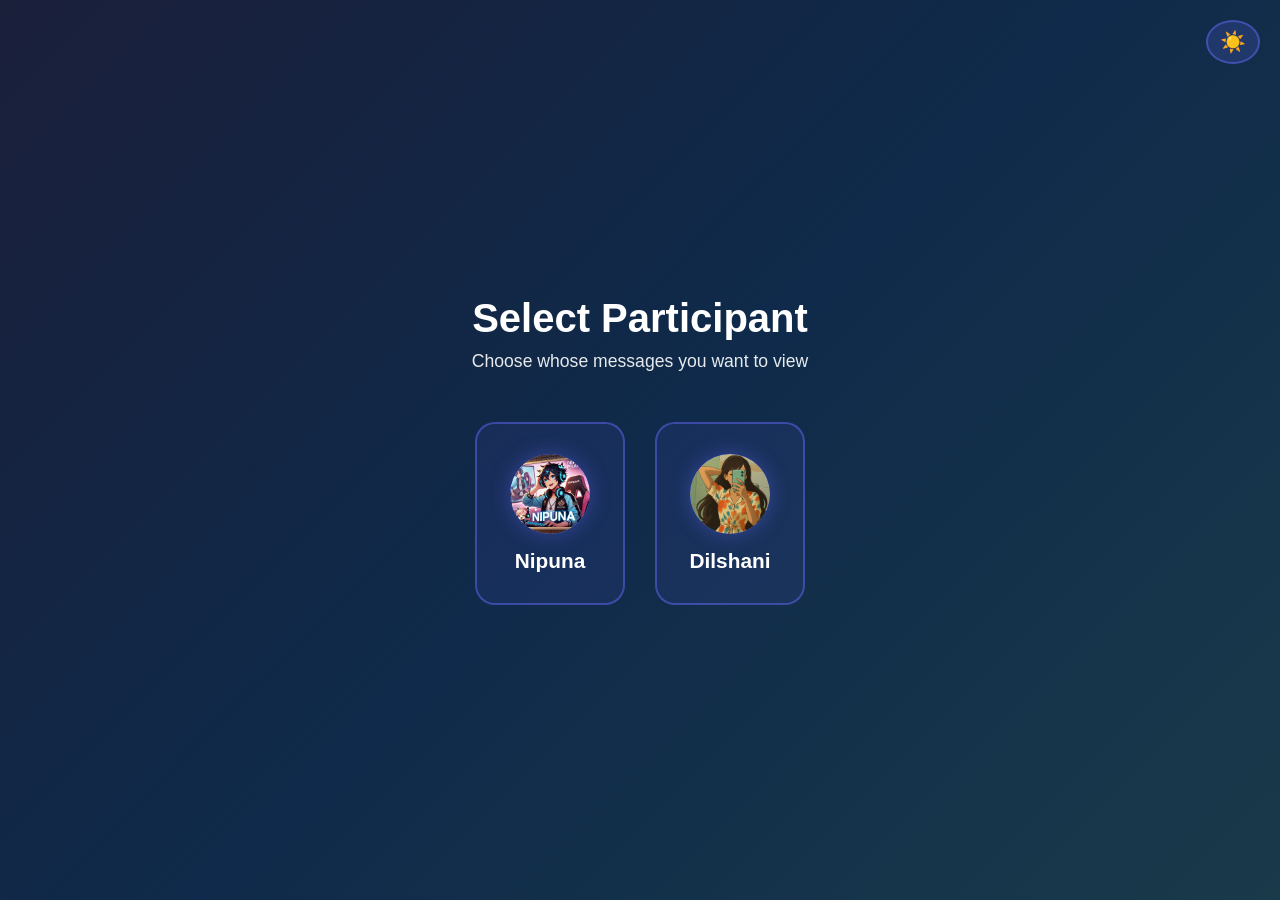
<file: index.html>
<!DOCTYPE html>
<html lang="en">
<head>
    <meta charset="UTF-8">
    <meta name="viewport" content="width=device-width, initial-scale=1.0">
    <title>Telegram Chat Viewer</title>
    <link rel="stylesheet" href="css/telegram-style.css">
</head>
<body>
    <div id="app">
        <!-- Selection Screen -->
        <div id="selectionScreen" class="screen">
            <button class="theme-toggle-selection" onclick="toggleTheme()" title="Toggle Dark Mode">🌙</button>
            <div class="selection-container">
                <div class="selection-header">
                    <h1>Select Participant</h1>
                    <p>Choose whose messages you want to view</p>
                </div>
                <div class="selection-buttons">
                    <button class="participant-btn" onclick="selectParticipant('Nipuna')">
                        <div class="avatar">
                            <img src="dp/nipuna.jpg" alt="Nipuna" class="profile-img">
                        </div>
                        <div class="name">Nipuna</div>
                    </button>
                    <button class="participant-btn" onclick="selectParticipant('Dilshani')">
                        <div class="avatar">
                            <img src="dp/dilshani.jpg" alt="Dilshani" class="profile-img">
                        </div>
                        <div class="name">Dilshani</div>
                    </button>
                </div>
            </div>
        </div>

        <!-- Chat Screen -->
        <div id="chatScreen" class="screen hidden">
            <div class="chat-container">
                <!-- Header -->
                <div class="chat-header">
                    <button class="back-btn" onclick="goBack()">←</button>
                    <div class="header-info">
                        <h2 id="headerName"></h2>
                        <p id="chatTitle"></p>
                    </div>
                    <button class="theme-toggle" onclick="toggleTheme()" title="Toggle Dark Mode">🌙</button>
                </div>

                <!-- Messages -->
                <div class="messages-container" id="messagesContainer">
                    <!-- Messages will be inserted here -->
                </div>
            </div>
        </div>
    </div>

    <script src="js/telegram-chat.js"></script>
</body>
</html>
</file>
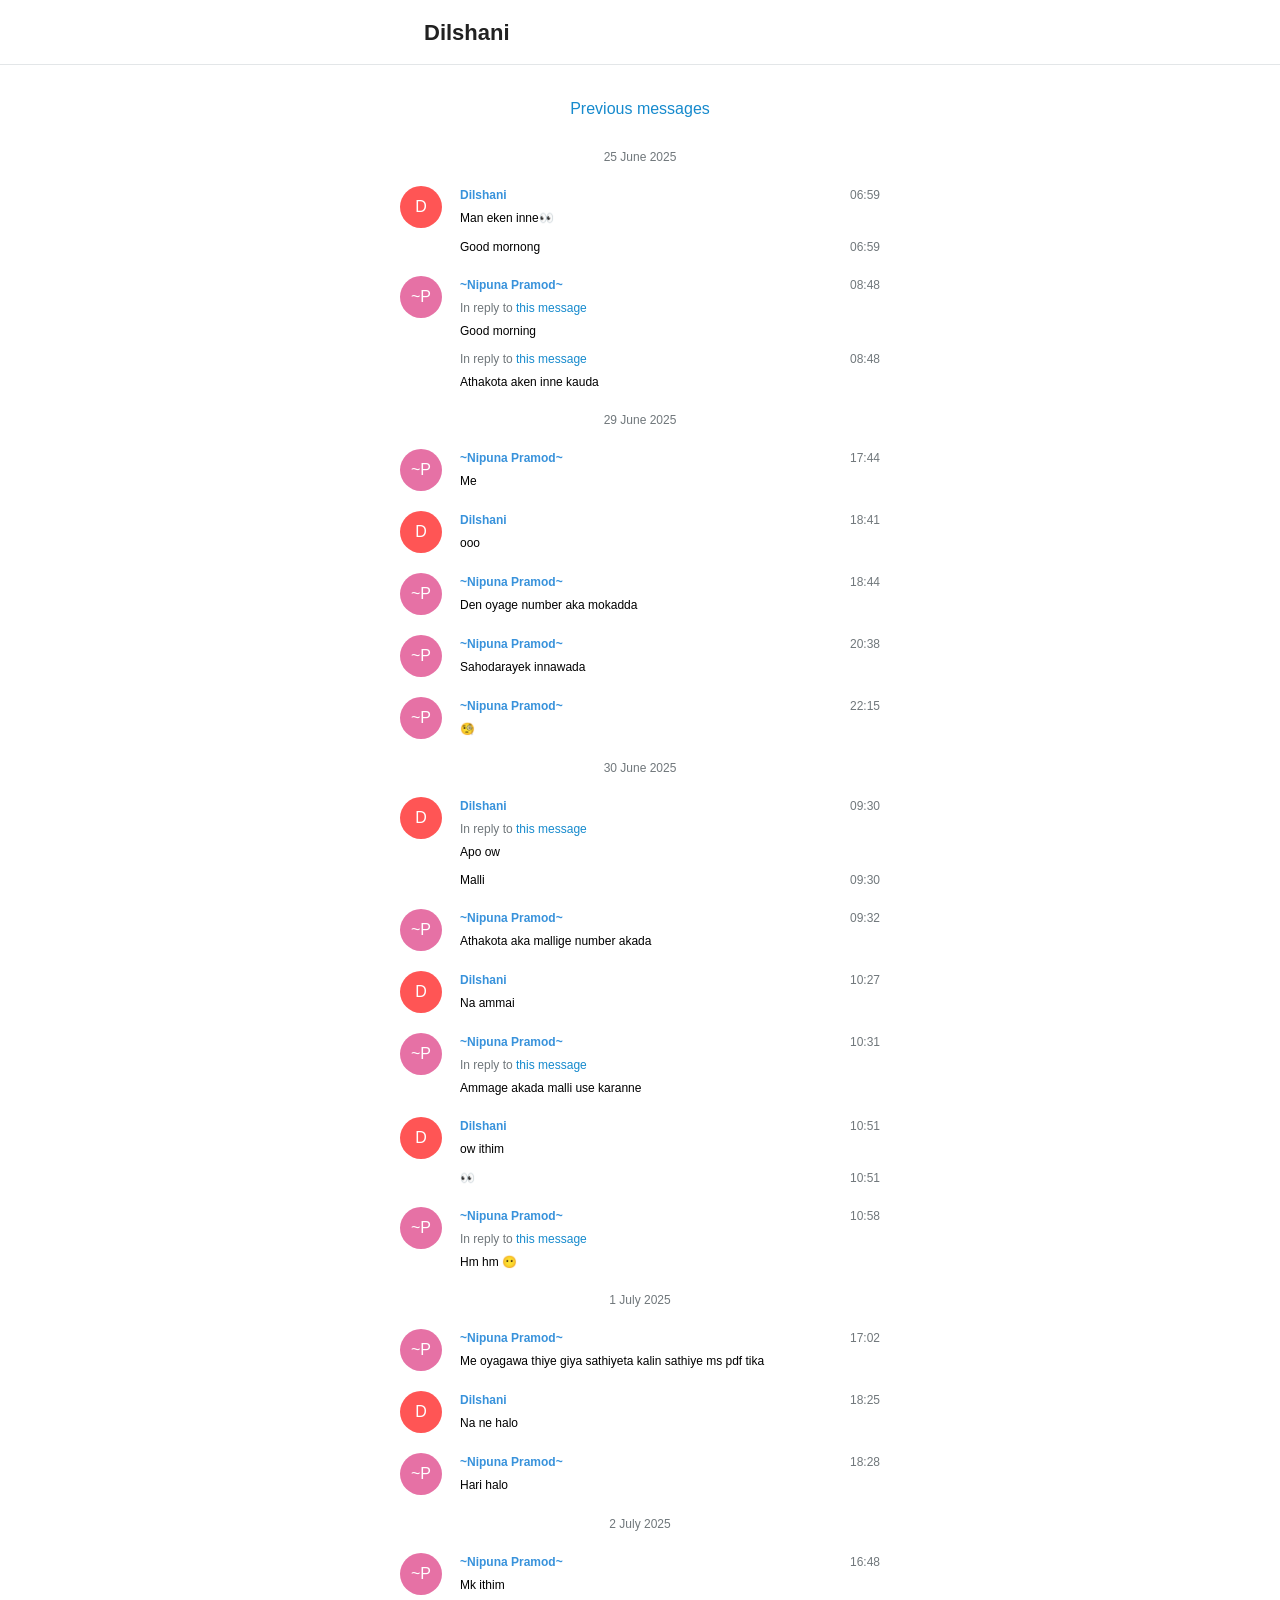
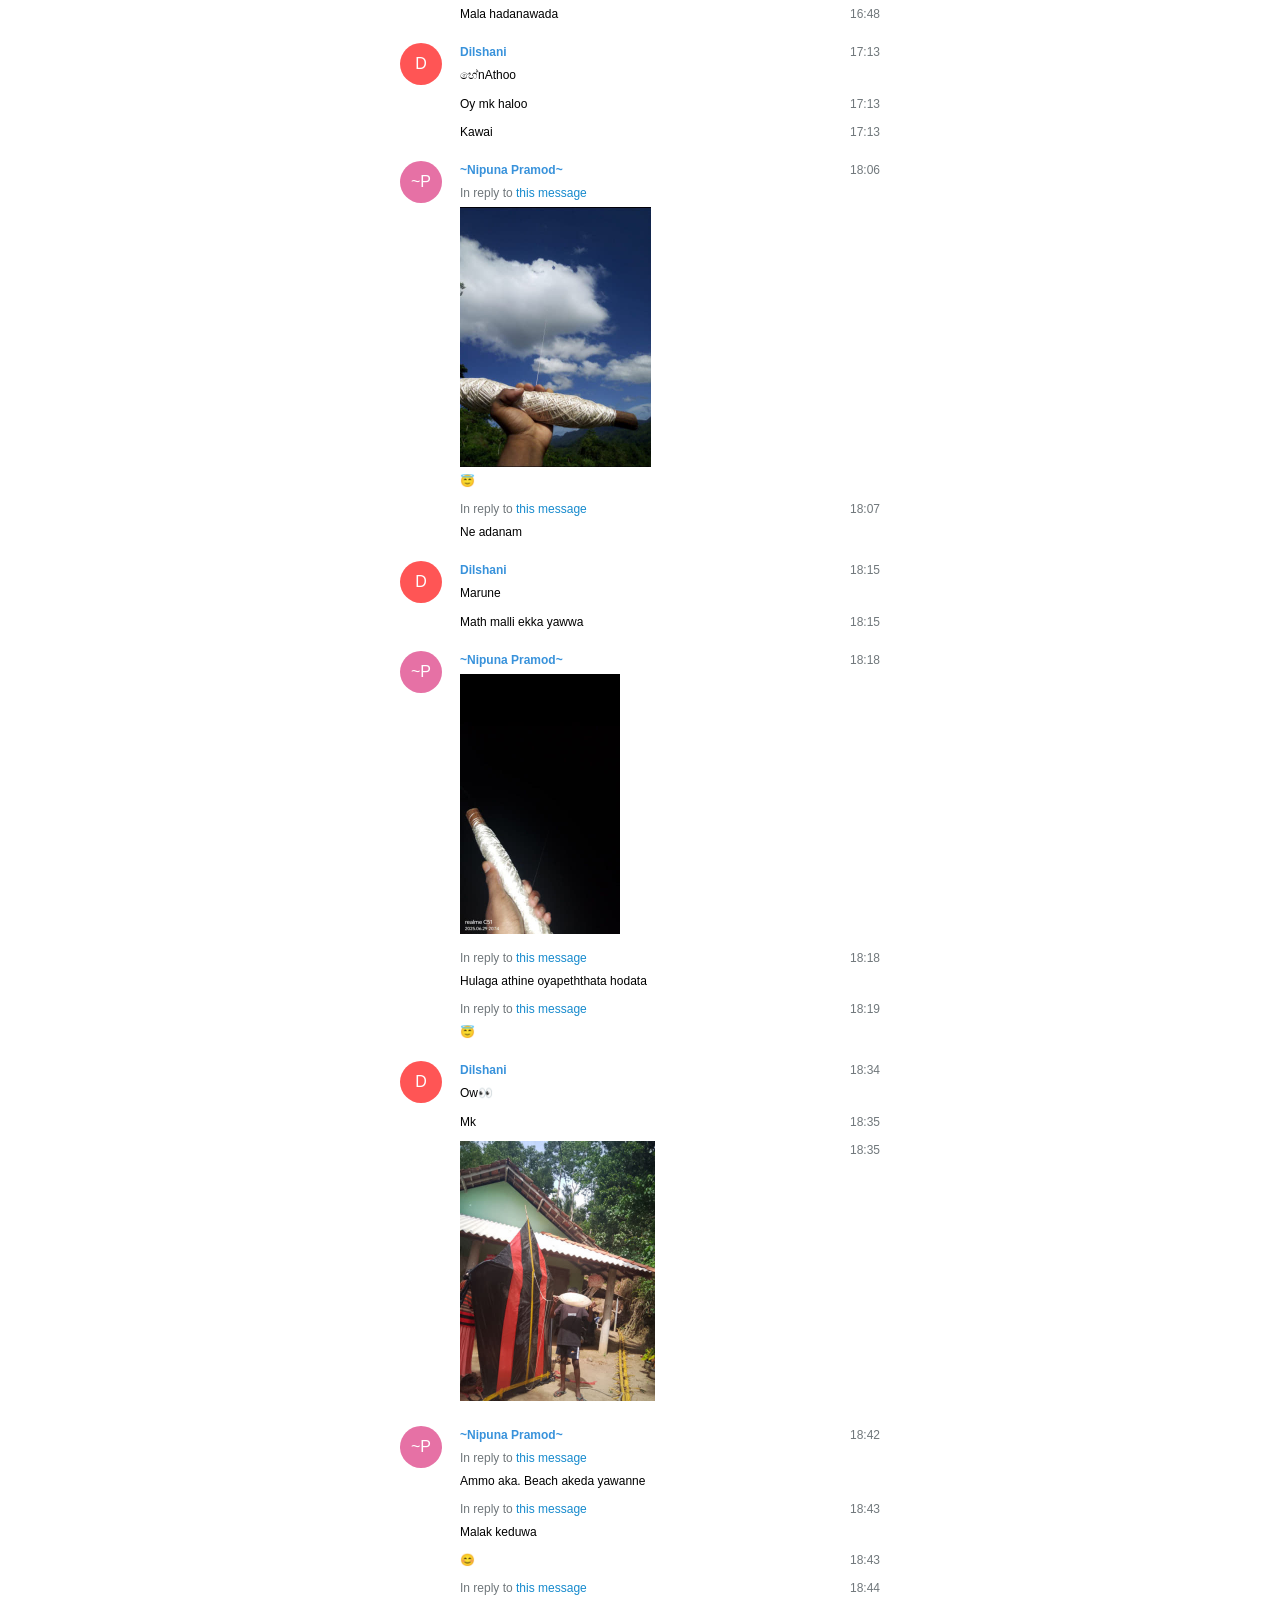
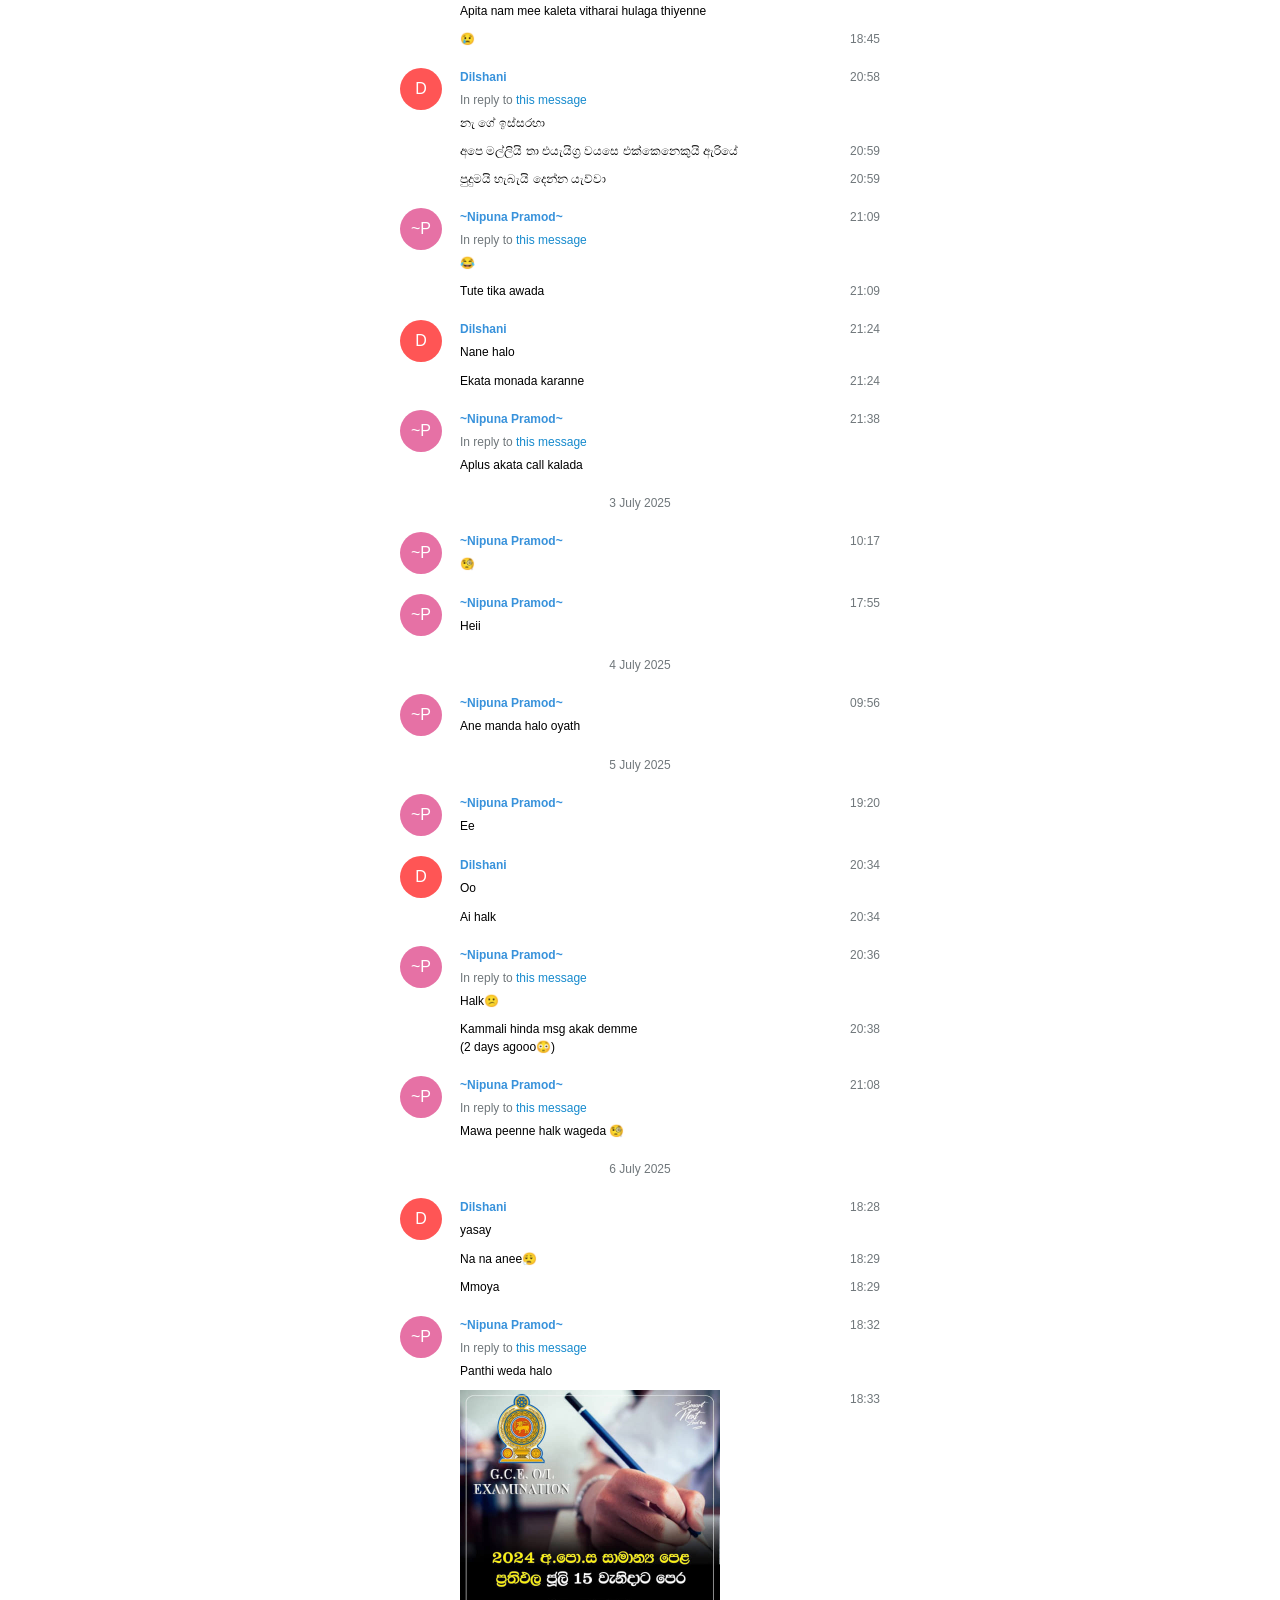
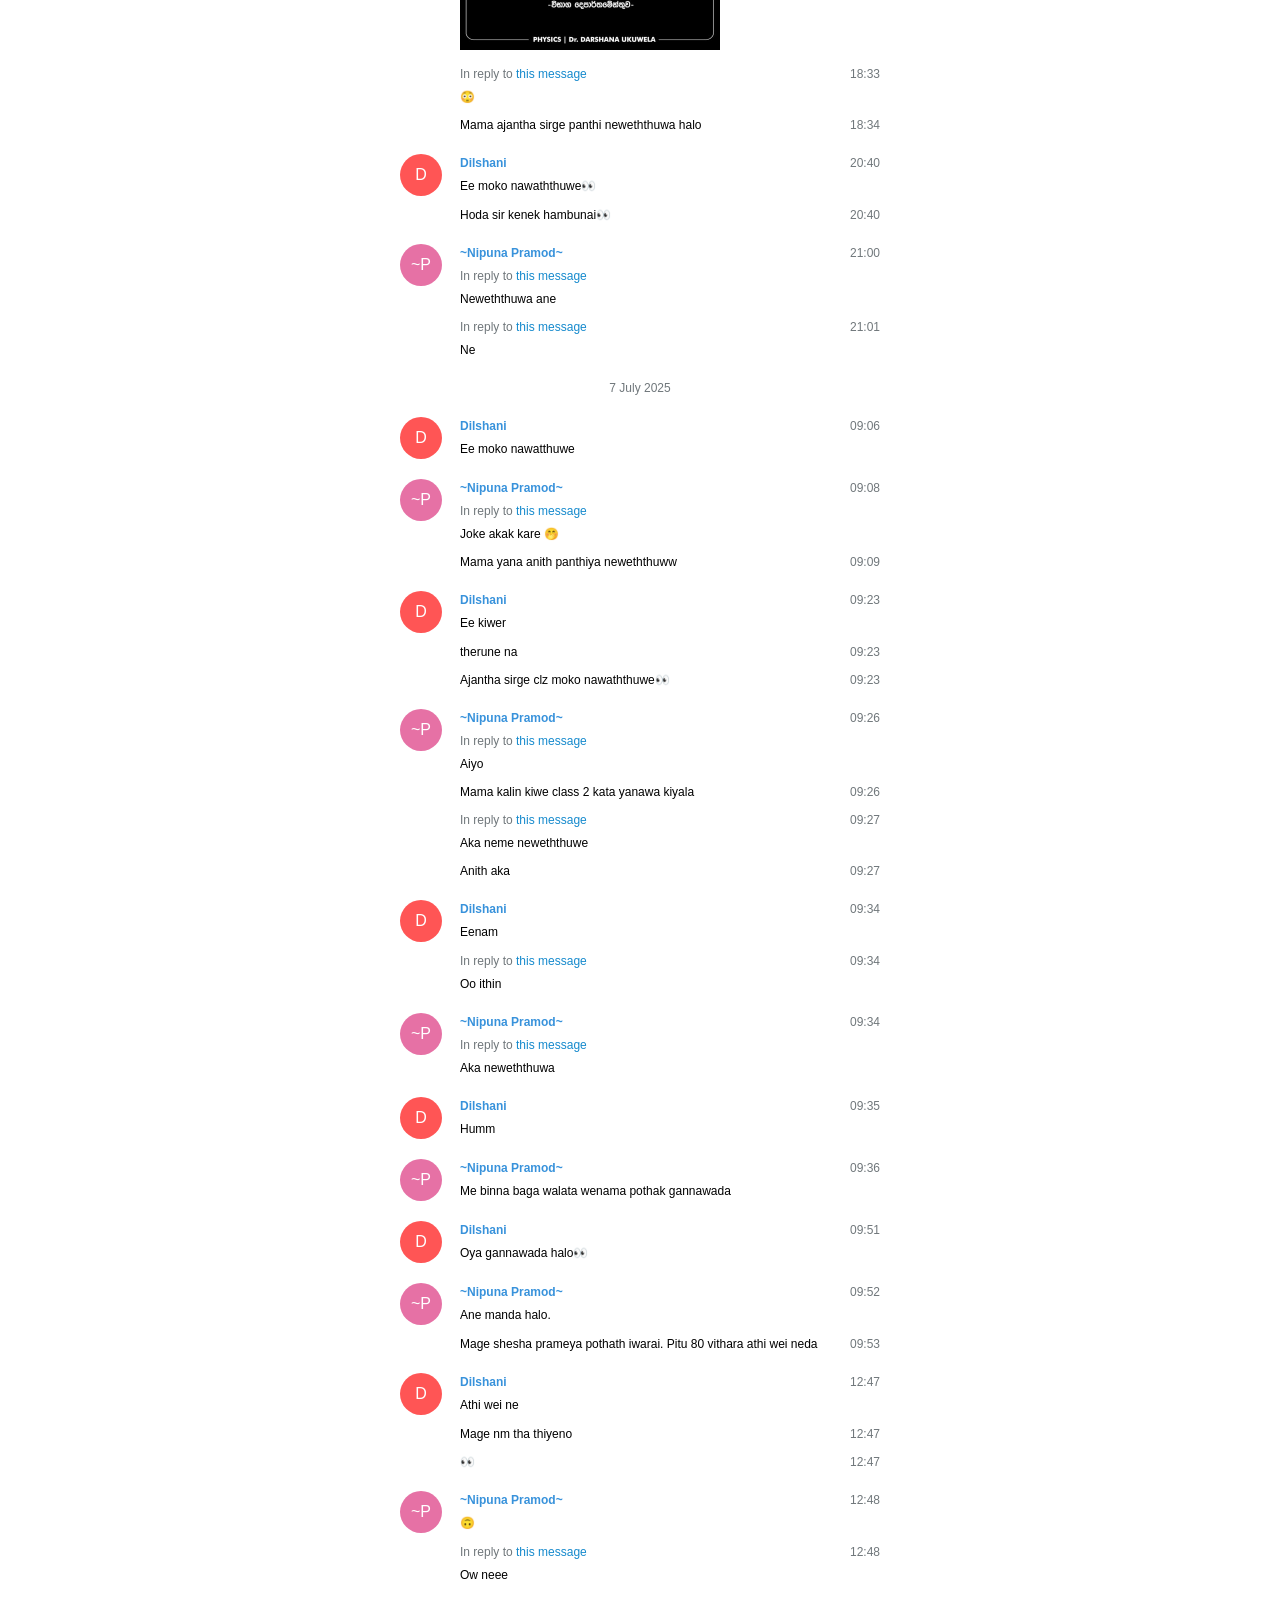
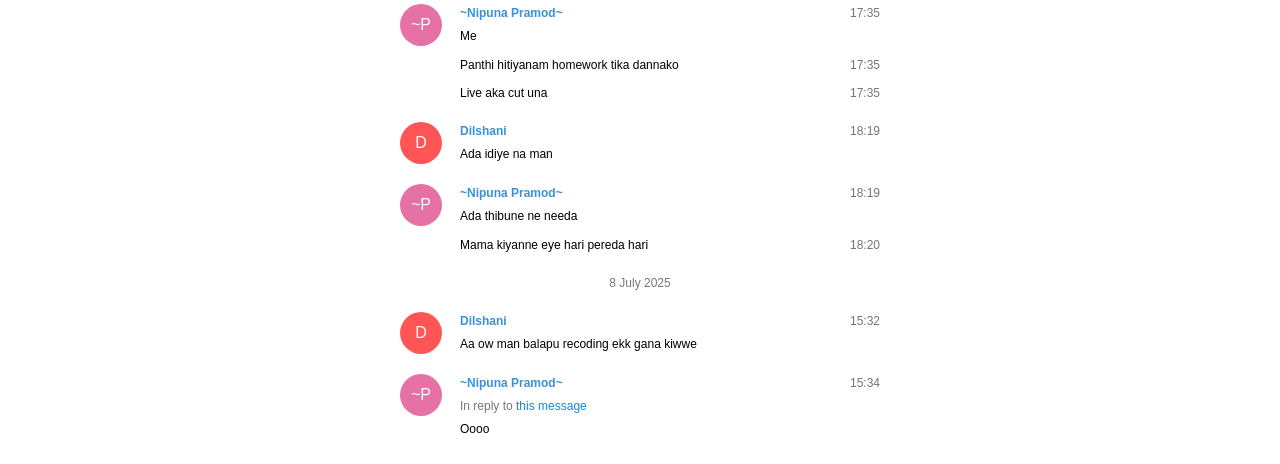
<file: messages2.html>
<!DOCTYPE html>
<html>

 <head>

  <meta charset="utf-8"/>
<title>Exported Data</title>
  <meta content="width=device-width, initial-scale=1.0" name="viewport"/>

  <link href="css/style.css" rel="stylesheet"/>

  <script src="js/script.js" type="text/javascript">

  </script>

 </head>

 <body onload="CheckLocation();">

  <div class="page_wrap">

   <div class="page_header">

    <div class="content">

     <div class="text bold">
Dilshani 
     </div>

    </div>

   </div>

   <div class="page_body chat_page">

    <div class="history">

     <a class="pagination block_link" href="messages.html">
Previous messages
     </a>

     <div class="message service" id="message-23">

      <div class="body details">
25 June 2025
      </div>

     </div>

     <div class="message default clearfix" id="message1511">

      <div class="pull_left userpic_wrap">

       <div class="userpic userpic1" style="width: 42px; height: 42px">

        <div class="initials" style="line-height: 42px">
D
        </div>

       </div>

      </div>

      <div class="body">

       <div class="pull_right date details" title="25.06.2025 06:59:54 UTC+05:30">
06:59
       </div>

       <div class="from_name">
Dilshani 
       </div>

       <div class="text">
Man eken inne👀
       </div>

      </div>

     </div>

     <div class="message default clearfix joined" id="message1512">

      <div class="body">

       <div class="pull_right date details" title="25.06.2025 06:59:56 UTC+05:30">
06:59
       </div>

       <div class="text">
Good mornong
       </div>

      </div>

     </div>

     <div class="message default clearfix" id="message1513">

      <div class="pull_left userpic_wrap">

       <div class="userpic userpic6" style="width: 42px; height: 42px">

        <div class="initials" style="line-height: 42px">
~P
        </div>

       </div>

      </div>

      <div class="body">

       <div class="pull_right date details" title="25.06.2025 08:48:38 UTC+05:30">
08:48
       </div>

       <div class="from_name">
~Nipuna Pramod~
       </div>

       <div class="reply_to details">
In reply to <a href="#go_to_message1512" onclick="return GoToMessage(1512)">this message</a>
       </div>

       <div class="text">
Good morning
       </div>

      </div>

     </div>

     <div class="message default clearfix joined" id="message1514">

      <div class="body">

       <div class="pull_right date details" title="25.06.2025 08:48:52 UTC+05:30">
08:48
       </div>

       <div class="reply_to details">
In reply to <a href="messages.html#go_to_message1510">this message</a>
       </div>

       <div class="text">
Athakota aken inne kauda
       </div>

      </div>

     </div>

     <div class="message service" id="message-24">

      <div class="body details">
29 June 2025
      </div>

     </div>

     <div class="message default clearfix" id="message1528">

      <div class="pull_left userpic_wrap">

       <div class="userpic userpic6" style="width: 42px; height: 42px">

        <div class="initials" style="line-height: 42px">
~P
        </div>

       </div>

      </div>

      <div class="body">

       <div class="pull_right date details" title="29.06.2025 17:44:21 UTC+05:30">
17:44
       </div>

       <div class="from_name">
~Nipuna Pramod~
       </div>

       <div class="text">
Me
       </div>

      </div>

     </div>

     <div class="message default clearfix" id="message1529">

      <div class="pull_left userpic_wrap">

       <div class="userpic userpic1" style="width: 42px; height: 42px">

        <div class="initials" style="line-height: 42px">
D
        </div>

       </div>

      </div>

      <div class="body">

       <div class="pull_right date details" title="29.06.2025 18:41:11 UTC+05:30">
18:41
       </div>

       <div class="from_name">
Dilshani 
       </div>

       <div class="text">
ooo
       </div>

      </div>

     </div>

     <div class="message default clearfix" id="message1530">

      <div class="pull_left userpic_wrap">

       <div class="userpic userpic6" style="width: 42px; height: 42px">

        <div class="initials" style="line-height: 42px">
~P
        </div>

       </div>

      </div>

      <div class="body">

       <div class="pull_right date details" title="29.06.2025 18:44:35 UTC+05:30">
18:44
       </div>

       <div class="from_name">
~Nipuna Pramod~
       </div>

       <div class="text">
Den oyage number aka mokadda
       </div>

      </div>

     </div>

     <div class="message default clearfix" id="message1531">

      <div class="pull_left userpic_wrap">

       <div class="userpic userpic6" style="width: 42px; height: 42px">

        <div class="initials" style="line-height: 42px">
~P
        </div>

       </div>

      </div>

      <div class="body">

       <div class="pull_right date details" title="29.06.2025 20:38:02 UTC+05:30">
20:38
       </div>

       <div class="from_name">
~Nipuna Pramod~
       </div>

       <div class="text">
Sahodarayek innawada
       </div>

      </div>

     </div>

     <div class="message default clearfix" id="message1543">

      <div class="pull_left userpic_wrap">

       <div class="userpic userpic6" style="width: 42px; height: 42px">

        <div class="initials" style="line-height: 42px">
~P
        </div>

       </div>

      </div>

      <div class="body">

       <div class="pull_right date details" title="29.06.2025 22:15:40 UTC+05:30">
22:15
       </div>

       <div class="from_name">
~Nipuna Pramod~
       </div>

       <div class="text">
🧐
       </div>

      </div>

     </div>

     <div class="message service" id="message-25">

      <div class="body details">
30 June 2025
      </div>

     </div>

     <div class="message default clearfix" id="message1545">

      <div class="pull_left userpic_wrap">

       <div class="userpic userpic1" style="width: 42px; height: 42px">

        <div class="initials" style="line-height: 42px">
D
        </div>

       </div>

      </div>

      <div class="body">

       <div class="pull_right date details" title="30.06.2025 09:30:01 UTC+05:30">
09:30
       </div>

       <div class="from_name">
Dilshani 
       </div>

       <div class="reply_to details">
In reply to <a href="#go_to_message1531" onclick="return GoToMessage(1531)">this message</a>
       </div>

       <div class="text">
Apo ow
       </div>

      </div>

     </div>

     <div class="message default clearfix joined" id="message1546">

      <div class="body">

       <div class="pull_right date details" title="30.06.2025 09:30:06 UTC+05:30">
09:30
       </div>

       <div class="text">
Malli
       </div>

      </div>

     </div>

     <div class="message default clearfix" id="message1547">

      <div class="pull_left userpic_wrap">

       <div class="userpic userpic6" style="width: 42px; height: 42px">

        <div class="initials" style="line-height: 42px">
~P
        </div>

       </div>

      </div>

      <div class="body">

       <div class="pull_right date details" title="30.06.2025 09:32:41 UTC+05:30">
09:32
       </div>

       <div class="from_name">
~Nipuna Pramod~
       </div>

       <div class="text">
Athakota aka mallige number akada
       </div>

      </div>

     </div>

     <div class="message default clearfix" id="message1548">

      <div class="pull_left userpic_wrap">

       <div class="userpic userpic1" style="width: 42px; height: 42px">

        <div class="initials" style="line-height: 42px">
D
        </div>

       </div>

      </div>

      <div class="body">

       <div class="pull_right date details" title="30.06.2025 10:27:39 UTC+05:30">
10:27
       </div>

       <div class="from_name">
Dilshani 
       </div>

       <div class="text">
Na ammai
       </div>

      </div>

     </div>

     <div class="message default clearfix" id="message1549">

      <div class="pull_left userpic_wrap">

       <div class="userpic userpic6" style="width: 42px; height: 42px">

        <div class="initials" style="line-height: 42px">
~P
        </div>

       </div>

      </div>

      <div class="body">

       <div class="pull_right date details" title="30.06.2025 10:31:55 UTC+05:30">
10:31
       </div>

       <div class="from_name">
~Nipuna Pramod~
       </div>

       <div class="reply_to details">
In reply to <a href="#go_to_message1548" onclick="return GoToMessage(1548)">this message</a>
       </div>

       <div class="text">
Ammage akada malli use karanne
       </div>

      </div>

     </div>

     <div class="message default clearfix" id="message1550">

      <div class="pull_left userpic_wrap">

       <div class="userpic userpic1" style="width: 42px; height: 42px">

        <div class="initials" style="line-height: 42px">
D
        </div>

       </div>

      </div>

      <div class="body">

       <div class="pull_right date details" title="30.06.2025 10:51:24 UTC+05:30">
10:51
       </div>

       <div class="from_name">
Dilshani 
       </div>

       <div class="text">
ow ithim
       </div>

      </div>

     </div>

     <div class="message default clearfix joined" id="message1551">

      <div class="body">

       <div class="pull_right date details" title="30.06.2025 10:51:25 UTC+05:30">
10:51
       </div>

       <div class="text">
👀
       </div>

      </div>

     </div>

     <div class="message default clearfix" id="message1552">

      <div class="pull_left userpic_wrap">

       <div class="userpic userpic6" style="width: 42px; height: 42px">

        <div class="initials" style="line-height: 42px">
~P
        </div>

       </div>

      </div>

      <div class="body">

       <div class="pull_right date details" title="30.06.2025 10:58:52 UTC+05:30">
10:58
       </div>

       <div class="from_name">
~Nipuna Pramod~
       </div>

       <div class="reply_to details">
In reply to <a href="#go_to_message1550" onclick="return GoToMessage(1550)">this message</a>
       </div>

       <div class="text">
Hm hm 😶
       </div>

      </div>

     </div>

     <div class="message service" id="message-26">

      <div class="body details">
1 July 2025
      </div>

     </div>

     <div class="message default clearfix" id="message1578">

      <div class="pull_left userpic_wrap">

       <div class="userpic userpic6" style="width: 42px; height: 42px">

        <div class="initials" style="line-height: 42px">
~P
        </div>

       </div>

      </div>

      <div class="body">

       <div class="pull_right date details" title="01.07.2025 17:02:26 UTC+05:30">
17:02
       </div>

       <div class="from_name">
~Nipuna Pramod~
       </div>

       <div class="text">
Me oyagawa thiye giya sathiyeta kalin sathiye ms pdf tika
       </div>

      </div>

     </div>

     <div class="message default clearfix" id="message1579">

      <div class="pull_left userpic_wrap">

       <div class="userpic userpic1" style="width: 42px; height: 42px">

        <div class="initials" style="line-height: 42px">
D
        </div>

       </div>

      </div>

      <div class="body">

       <div class="pull_right date details" title="01.07.2025 18:25:58 UTC+05:30">
18:25
       </div>

       <div class="from_name">
Dilshani 
       </div>

       <div class="text">
Na ne halo
       </div>

      </div>

     </div>

     <div class="message default clearfix" id="message1580">

      <div class="pull_left userpic_wrap">

       <div class="userpic userpic6" style="width: 42px; height: 42px">

        <div class="initials" style="line-height: 42px">
~P
        </div>

       </div>

      </div>

      <div class="body">

       <div class="pull_right date details" title="01.07.2025 18:28:49 UTC+05:30">
18:28
       </div>

       <div class="from_name">
~Nipuna Pramod~
       </div>

       <div class="text">
Hari halo
       </div>

      </div>

     </div>

     <div class="message service" id="message-27">

      <div class="body details">
2 July 2025
      </div>

     </div>

     <div class="message default clearfix" id="message1581">

      <div class="pull_left userpic_wrap">

       <div class="userpic userpic6" style="width: 42px; height: 42px">

        <div class="initials" style="line-height: 42px">
~P
        </div>

       </div>

      </div>

      <div class="body">

       <div class="pull_right date details" title="02.07.2025 16:48:19 UTC+05:30">
16:48
       </div>

       <div class="from_name">
~Nipuna Pramod~
       </div>

       <div class="text">
Mk ithim
       </div>

      </div>

     </div>

     <div class="message default clearfix joined" id="message1582">

      <div class="body">

       <div class="pull_right date details" title="02.07.2025 16:48:31 UTC+05:30">
16:48
       </div>

       <div class="text">
Mala hadanawada
       </div>

      </div>

     </div>

     <div class="message default clearfix" id="message1583">

      <div class="pull_left userpic_wrap">

       <div class="userpic userpic1" style="width: 42px; height: 42px">

        <div class="initials" style="line-height: 42px">
D
        </div>

       </div>

      </div>

      <div class="body">

       <div class="pull_right date details" title="02.07.2025 17:13:30 UTC+05:30">
17:13
       </div>

       <div class="from_name">
Dilshani 
       </div>

       <div class="text">
හේnAthoo
       </div>

      </div>

     </div>

     <div class="message default clearfix joined" id="message1584">

      <div class="body">

       <div class="pull_right date details" title="02.07.2025 17:13:33 UTC+05:30">
17:13
       </div>

       <div class="text">
Oy mk haloo
       </div>

      </div>

     </div>

     <div class="message default clearfix joined" id="message1585">

      <div class="body">

       <div class="pull_right date details" title="02.07.2025 17:13:35 UTC+05:30">
17:13
       </div>

       <div class="text">
Kawai
       </div>

      </div>

     </div>

     <div class="message default clearfix" id="message1586">

      <div class="pull_left userpic_wrap">

       <div class="userpic userpic6" style="width: 42px; height: 42px">

        <div class="initials" style="line-height: 42px">
~P
        </div>

       </div>

      </div>

      <div class="body">

       <div class="pull_right date details" title="02.07.2025 18:06:55 UTC+05:30">
18:06
       </div>

       <div class="from_name">
~Nipuna Pramod~
       </div>

       <div class="reply_to details">
In reply to <a href="#go_to_message1584" onclick="return GoToMessage(1584)">this message</a>
       </div>

       <div class="media_wrap clearfix">

        <a class="photo_wrap clearfix pull_left" href="photos/photo_54@02-07-2025_18-06-55.jpg">

         <img class="photo" src="photos/photo_54@02-07-2025_18-06-55_thumb.jpg" style="width: 191px; height: 260px"/>

        </a>

       </div>

       <div class="text">
😇
       </div>

      </div>

     </div>

     <div class="message default clearfix joined" id="message1587">

      <div class="body">

       <div class="pull_right date details" title="02.07.2025 18:07:49 UTC+05:30">
18:07
       </div>

       <div class="reply_to details">
In reply to <a href="#go_to_message1585" onclick="return GoToMessage(1585)">this message</a>
       </div>

       <div class="text">
Ne adanam
       </div>

      </div>

     </div>

     <div class="message default clearfix" id="message1588">

      <div class="pull_left userpic_wrap">

       <div class="userpic userpic1" style="width: 42px; height: 42px">

        <div class="initials" style="line-height: 42px">
D
        </div>

       </div>

      </div>

      <div class="body">

       <div class="pull_right date details" title="02.07.2025 18:15:11 UTC+05:30">
18:15
       </div>

       <div class="from_name">
Dilshani 
       </div>

       <div class="text">
Marune
       </div>

      </div>

     </div>

     <div class="message default clearfix joined" id="message1589">

      <div class="body">

       <div class="pull_right date details" title="02.07.2025 18:15:22 UTC+05:30">
18:15
       </div>

       <div class="text">
Math malli  ekka yawwa
       </div>

      </div>

     </div>

     <div class="message default clearfix" id="message1590">

      <div class="pull_left userpic_wrap">

       <div class="userpic userpic6" style="width: 42px; height: 42px">

        <div class="initials" style="line-height: 42px">
~P
        </div>

       </div>

      </div>

      <div class="body">

       <div class="pull_right date details" title="02.07.2025 18:18:20 UTC+05:30">
18:18
       </div>

       <div class="from_name">
~Nipuna Pramod~
       </div>

       <div class="media_wrap clearfix">

        <a class="photo_wrap clearfix pull_left" href="photos/photo_55@02-07-2025_18-18-20.jpg">

         <img class="photo" src="photos/photo_55@02-07-2025_18-18-20_thumb.jpg" style="width: 160px; height: 260px"/>

        </a>

       </div>

      </div>

     </div>

     <div class="message default clearfix joined" id="message1591">

      <div class="body">

       <div class="pull_right date details" title="02.07.2025 18:18:46 UTC+05:30">
18:18
       </div>

       <div class="reply_to details">
In reply to <a href="#go_to_message1589" onclick="return GoToMessage(1589)">this message</a>
       </div>

       <div class="text">
Hulaga athine oyapeththata hodata
       </div>

      </div>

     </div>

     <div class="message default clearfix joined" id="message1592">

      <div class="body">

       <div class="pull_right date details" title="02.07.2025 18:19:05 UTC+05:30">
18:19
       </div>

       <div class="reply_to details">
In reply to <a href="#go_to_message1588" onclick="return GoToMessage(1588)">this message</a>
       </div>

       <div class="text">
😇
       </div>

      </div>

     </div>

     <div class="message default clearfix" id="message1593">

      <div class="pull_left userpic_wrap">

       <div class="userpic userpic1" style="width: 42px; height: 42px">

        <div class="initials" style="line-height: 42px">
D
        </div>

       </div>

      </div>

      <div class="body">

       <div class="pull_right date details" title="02.07.2025 18:34:53 UTC+05:30">
18:34
       </div>

       <div class="from_name">
Dilshani 
       </div>

       <div class="text">
Ow👀
       </div>

      </div>

     </div>

     <div class="message default clearfix joined" id="message1594">

      <div class="body">

       <div class="pull_right date details" title="02.07.2025 18:35:31 UTC+05:30">
18:35
       </div>

       <div class="text">
Mk
       </div>

      </div>

     </div>

     <div class="message default clearfix joined" id="message1595">

      <div class="body">

       <div class="pull_right date details" title="02.07.2025 18:35:32 UTC+05:30">
18:35
       </div>

       <div class="media_wrap clearfix">

        <a class="photo_wrap clearfix pull_left" href="photos/photo_56@02-07-2025_18-35-32.jpg">

         <img class="photo" src="photos/photo_56@02-07-2025_18-35-32_thumb.jpg" style="width: 195px; height: 260px"/>

        </a>

       </div>

      </div>

     </div>

     <div class="message default clearfix" id="message1596">

      <div class="pull_left userpic_wrap">

       <div class="userpic userpic6" style="width: 42px; height: 42px">

        <div class="initials" style="line-height: 42px">
~P
        </div>

       </div>

      </div>

      <div class="body">

       <div class="pull_right date details" title="02.07.2025 18:42:50 UTC+05:30">
18:42
       </div>

       <div class="from_name">
~Nipuna Pramod~
       </div>

       <div class="reply_to details">
In reply to <a href="#go_to_message1595" onclick="return GoToMessage(1595)">this message</a>
       </div>

       <div class="text">
Ammo aka. Beach akeda yawanne
       </div>

      </div>

     </div>

     <div class="message default clearfix joined" id="message1597">

      <div class="body">

       <div class="pull_right date details" title="02.07.2025 18:43:49 UTC+05:30">
18:43
       </div>

       <div class="reply_to details">
In reply to <a href="#go_to_message1594" onclick="return GoToMessage(1594)">this message</a>
       </div>

       <div class="text">
Malak keduwa
       </div>

      </div>

     </div>

     <div class="message default clearfix joined" id="message1598">

      <div class="body">

       <div class="pull_right date details" title="02.07.2025 18:43:53 UTC+05:30">
18:43
       </div>

       <div class="text">
😊
       </div>

      </div>

     </div>

     <div class="message default clearfix joined" id="message1599">

      <div class="body">

       <div class="pull_right date details" title="02.07.2025 18:44:35 UTC+05:30">
18:44
       </div>

       <div class="reply_to details">
In reply to <a href="#go_to_message1593" onclick="return GoToMessage(1593)">this message</a>
       </div>

       <div class="text">
Apita nam mee kaleta vitharai hulaga thiyenne
       </div>

      </div>

     </div>

     <div class="message default clearfix joined" id="message1600">

      <div class="body">

       <div class="pull_right date details" title="02.07.2025 18:45:37 UTC+05:30">
18:45
       </div>

       <div class="text">
😢
       </div>

      </div>

     </div>

     <div class="message default clearfix" id="message1602">

      <div class="pull_left userpic_wrap">

       <div class="userpic userpic1" style="width: 42px; height: 42px">

        <div class="initials" style="line-height: 42px">
D
        </div>

       </div>

      </div>

      <div class="body">

       <div class="pull_right date details" title="02.07.2025 20:58:55 UTC+05:30">
20:58
       </div>

       <div class="from_name">
Dilshani 
       </div>

       <div class="reply_to details">
In reply to <a href="#go_to_message1596" onclick="return GoToMessage(1596)">this message</a>
       </div>

       <div class="text">
නැ ගේ ඉස්සරහා
       </div>

      </div>

     </div>

     <div class="message default clearfix joined" id="message1603">

      <div class="body">

       <div class="pull_right date details" title="02.07.2025 20:59:06 UTC+05:30">
20:59
       </div>

       <div class="text">
අපෙ මල්ලියි තා එයැයිග්‍ර වයසෙ එක්කෙනෙකුයි ඇරියේ
       </div>

      </div>

     </div>

     <div class="message default clearfix joined" id="message1604">

      <div class="body">

       <div class="pull_right date details" title="02.07.2025 20:59:14 UTC+05:30">
20:59
       </div>

       <div class="text">
පුදුමයි හැබැයි දෙන්න යැව්වා
       </div>

      </div>

     </div>

     <div class="message default clearfix" id="message1605">

      <div class="pull_left userpic_wrap">

       <div class="userpic userpic6" style="width: 42px; height: 42px">

        <div class="initials" style="line-height: 42px">
~P
        </div>

       </div>

      </div>

      <div class="body">

       <div class="pull_right date details" title="02.07.2025 21:09:59 UTC+05:30">
21:09
       </div>

       <div class="from_name">
~Nipuna Pramod~
       </div>

       <div class="reply_to details">
In reply to <a href="#go_to_message1604" onclick="return GoToMessage(1604)">this message</a>
       </div>

       <div class="text">
😂
       </div>

      </div>

     </div>

     <div class="message default clearfix joined" id="message1606">

      <div class="body">

       <div class="pull_right date details" title="02.07.2025 21:09:59 UTC+05:30">
21:09
       </div>

       <div class="text">
Tute tika awada
       </div>

      </div>

     </div>

     <div class="message default clearfix" id="message1607">

      <div class="pull_left userpic_wrap">

       <div class="userpic userpic1" style="width: 42px; height: 42px">

        <div class="initials" style="line-height: 42px">
D
        </div>

       </div>

      </div>

      <div class="body">

       <div class="pull_right date details" title="02.07.2025 21:24:08 UTC+05:30">
21:24
       </div>

       <div class="from_name">
Dilshani 
       </div>

       <div class="text">
Nane halo
       </div>

      </div>

     </div>

     <div class="message default clearfix joined" id="message1608">

      <div class="body">

       <div class="pull_right date details" title="02.07.2025 21:24:13 UTC+05:30">
21:24
       </div>

       <div class="text">
Ekata monada karanne
       </div>

      </div>

     </div>

     <div class="message default clearfix" id="message1609">

      <div class="pull_left userpic_wrap">

       <div class="userpic userpic6" style="width: 42px; height: 42px">

        <div class="initials" style="line-height: 42px">
~P
        </div>

       </div>

      </div>

      <div class="body">

       <div class="pull_right date details" title="02.07.2025 21:38:41 UTC+05:30">
21:38
       </div>

       <div class="from_name">
~Nipuna Pramod~
       </div>

       <div class="reply_to details">
In reply to <a href="#go_to_message1608" onclick="return GoToMessage(1608)">this message</a>
       </div>

       <div class="text">
Aplus akata call kalada
       </div>

      </div>

     </div>

     <div class="message service" id="message-28">

      <div class="body details">
3 July 2025
      </div>

     </div>

     <div class="message default clearfix" id="message1612">

      <div class="pull_left userpic_wrap">

       <div class="userpic userpic6" style="width: 42px; height: 42px">

        <div class="initials" style="line-height: 42px">
~P
        </div>

       </div>

      </div>

      <div class="body">

       <div class="pull_right date details" title="03.07.2025 10:17:22 UTC+05:30">
10:17
       </div>

       <div class="from_name">
~Nipuna Pramod~
       </div>

       <div class="text">
🧐
       </div>

      </div>

     </div>

     <div class="message default clearfix" id="message1613">

      <div class="pull_left userpic_wrap">

       <div class="userpic userpic6" style="width: 42px; height: 42px">

        <div class="initials" style="line-height: 42px">
~P
        </div>

       </div>

      </div>

      <div class="body">

       <div class="pull_right date details" title="03.07.2025 17:55:27 UTC+05:30">
17:55
       </div>

       <div class="from_name">
~Nipuna Pramod~
       </div>

       <div class="text">
Heii
       </div>

      </div>

     </div>

     <div class="message service" id="message-29">

      <div class="body details">
4 July 2025
      </div>

     </div>

     <div class="message default clearfix" id="message1618">

      <div class="pull_left userpic_wrap">

       <div class="userpic userpic6" style="width: 42px; height: 42px">

        <div class="initials" style="line-height: 42px">
~P
        </div>

       </div>

      </div>

      <div class="body">

       <div class="pull_right date details" title="04.07.2025 09:56:42 UTC+05:30">
09:56
       </div>

       <div class="from_name">
~Nipuna Pramod~
       </div>

       <div class="text">
Ane manda halo oyath
       </div>

      </div>

     </div>

     <div class="message service" id="message-30">

      <div class="body details">
5 July 2025
      </div>

     </div>

     <div class="message default clearfix" id="message1630">

      <div class="pull_left userpic_wrap">

       <div class="userpic userpic6" style="width: 42px; height: 42px">

        <div class="initials" style="line-height: 42px">
~P
        </div>

       </div>

      </div>

      <div class="body">

       <div class="pull_right date details" title="05.07.2025 19:20:26 UTC+05:30">
19:20
       </div>

       <div class="from_name">
~Nipuna Pramod~
       </div>

       <div class="text">
Ee
       </div>

      </div>

     </div>

     <div class="message default clearfix" id="message1631">

      <div class="pull_left userpic_wrap">

       <div class="userpic userpic1" style="width: 42px; height: 42px">

        <div class="initials" style="line-height: 42px">
D
        </div>

       </div>

      </div>

      <div class="body">

       <div class="pull_right date details" title="05.07.2025 20:34:06 UTC+05:30">
20:34
       </div>

       <div class="from_name">
Dilshani 
       </div>

       <div class="text">
Oo
       </div>

      </div>

     </div>

     <div class="message default clearfix joined" id="message1632">

      <div class="body">

       <div class="pull_right date details" title="05.07.2025 20:34:09 UTC+05:30">
20:34
       </div>

       <div class="text">
Ai halk
       </div>

      </div>

     </div>

     <div class="message default clearfix" id="message1633">

      <div class="pull_left userpic_wrap">

       <div class="userpic userpic6" style="width: 42px; height: 42px">

        <div class="initials" style="line-height: 42px">
~P
        </div>

       </div>

      </div>

      <div class="body">

       <div class="pull_right date details" title="05.07.2025 20:36:35 UTC+05:30">
20:36
       </div>

       <div class="from_name">
~Nipuna Pramod~
       </div>

       <div class="reply_to details">
In reply to <a href="#go_to_message1632" onclick="return GoToMessage(1632)">this message</a>
       </div>

       <div class="text">
Halk😕
       </div>

      </div>

     </div>

     <div class="message default clearfix joined" id="message1634">

      <div class="body">

       <div class="pull_right date details" title="05.07.2025 20:38:34 UTC+05:30">
20:38
       </div>

       <div class="text">
Kammali hinda msg akak demme<br>(2 days agooo😳)
       </div>

      </div>

     </div>

     <div class="message default clearfix" id="message1635">

      <div class="pull_left userpic_wrap">

       <div class="userpic userpic6" style="width: 42px; height: 42px">

        <div class="initials" style="line-height: 42px">
~P
        </div>

       </div>

      </div>

      <div class="body">

       <div class="pull_right date details" title="05.07.2025 21:08:05 UTC+05:30">
21:08
       </div>

       <div class="from_name">
~Nipuna Pramod~
       </div>

       <div class="reply_to details">
In reply to <a href="#go_to_message1632" onclick="return GoToMessage(1632)">this message</a>
       </div>

       <div class="text">
Mawa peenne halk wageda 🧐
       </div>

      </div>

     </div>

     <div class="message service" id="message-31">

      <div class="body details">
6 July 2025
      </div>

     </div>

     <div class="message default clearfix" id="message1649">

      <div class="pull_left userpic_wrap">

       <div class="userpic userpic1" style="width: 42px; height: 42px">

        <div class="initials" style="line-height: 42px">
D
        </div>

       </div>

      </div>

      <div class="body">

       <div class="pull_right date details" title="06.07.2025 18:28:58 UTC+05:30">
18:28
       </div>

       <div class="from_name">
Dilshani 
       </div>

       <div class="text">
yasay
       </div>

      </div>

     </div>

     <div class="message default clearfix joined" id="message1650">

      <div class="body">

       <div class="pull_right date details" title="06.07.2025 18:29:03 UTC+05:30">
18:29
       </div>

       <div class="text">
Na na anee😮‍💨
       </div>

      </div>

     </div>

     <div class="message default clearfix joined" id="message1651">

      <div class="body">

       <div class="pull_right date details" title="06.07.2025 18:29:05 UTC+05:30">
18:29
       </div>

       <div class="text">
Mmoya
       </div>

      </div>

     </div>

     <div class="message default clearfix" id="message1652">

      <div class="pull_left userpic_wrap">

       <div class="userpic userpic6" style="width: 42px; height: 42px">

        <div class="initials" style="line-height: 42px">
~P
        </div>

       </div>

      </div>

      <div class="body">

       <div class="pull_right date details" title="06.07.2025 18:32:12 UTC+05:30">
18:32
       </div>

       <div class="from_name">
~Nipuna Pramod~
       </div>

       <div class="reply_to details">
In reply to <a href="#go_to_message1651" onclick="return GoToMessage(1651)">this message</a>
       </div>

       <div class="text">
Panthi weda halo
       </div>

      </div>

     </div>

     <div class="message default clearfix joined" id="message1653">

      <div class="body">

       <div class="pull_right date details" title="06.07.2025 18:33:01 UTC+05:30">
18:33
       </div>

       <div class="media_wrap clearfix">

        <a class="photo_wrap clearfix pull_left" href="photos/photo_57@06-07-2025_18-33-01.jpg">

         <img class="photo" src="photos/photo_57@06-07-2025_18-33-01_thumb.jpg" style="width: 260px; height: 260px"/>

        </a>

       </div>

      </div>

     </div>

     <div class="message default clearfix joined" id="message1654">

      <div class="body">

       <div class="pull_right date details" title="06.07.2025 18:33:29 UTC+05:30">
18:33
       </div>

       <div class="reply_to details">
In reply to <a href="#go_to_message1653" onclick="return GoToMessage(1653)">this message</a>
       </div>

       <div class="text">
😳
       </div>

      </div>

     </div>

     <div class="message default clearfix joined" id="message1655">

      <div class="body">

       <div class="pull_right date details" title="06.07.2025 18:34:19 UTC+05:30">
18:34
       </div>

       <div class="text">
Mama ajantha sirge panthi neweththuwa halo
       </div>

      </div>

     </div>

     <div class="message default clearfix" id="message1656">

      <div class="pull_left userpic_wrap">

       <div class="userpic userpic1" style="width: 42px; height: 42px">

        <div class="initials" style="line-height: 42px">
D
        </div>

       </div>

      </div>

      <div class="body">

       <div class="pull_right date details" title="06.07.2025 20:40:16 UTC+05:30">
20:40
       </div>

       <div class="from_name">
Dilshani 
       </div>

       <div class="text">
Ee moko nawaththuwe👀
       </div>

      </div>

     </div>

     <div class="message default clearfix joined" id="message1657">

      <div class="body">

       <div class="pull_right date details" title="06.07.2025 20:40:22 UTC+05:30">
20:40
       </div>

       <div class="text">
Hoda sir kenek hambunai👀
       </div>

      </div>

     </div>

     <div class="message default clearfix" id="message1658">

      <div class="pull_left userpic_wrap">

       <div class="userpic userpic6" style="width: 42px; height: 42px">

        <div class="initials" style="line-height: 42px">
~P
        </div>

       </div>

      </div>

      <div class="body">

       <div class="pull_right date details" title="06.07.2025 21:00:46 UTC+05:30">
21:00
       </div>

       <div class="from_name">
~Nipuna Pramod~
       </div>

       <div class="reply_to details">
In reply to <a href="#go_to_message1656" onclick="return GoToMessage(1656)">this message</a>
       </div>

       <div class="text">
Neweththuwa ane
       </div>

      </div>

     </div>

     <div class="message default clearfix joined" id="message1659">

      <div class="body">

       <div class="pull_right date details" title="06.07.2025 21:01:02 UTC+05:30">
21:01
       </div>

       <div class="reply_to details">
In reply to <a href="#go_to_message1657" onclick="return GoToMessage(1657)">this message</a>
       </div>

       <div class="text">
Ne
       </div>

      </div>

     </div>

     <div class="message service" id="message-32">

      <div class="body details">
7 July 2025
      </div>

     </div>

     <div class="message default clearfix" id="message1660">

      <div class="pull_left userpic_wrap">

       <div class="userpic userpic1" style="width: 42px; height: 42px">

        <div class="initials" style="line-height: 42px">
D
        </div>

       </div>

      </div>

      <div class="body">

       <div class="pull_right date details" title="07.07.2025 09:06:52 UTC+05:30">
09:06
       </div>

       <div class="from_name">
Dilshani 
       </div>

       <div class="text">
Ee moko nawatthuwe
       </div>

      </div>

     </div>

     <div class="message default clearfix" id="message1661">

      <div class="pull_left userpic_wrap">

       <div class="userpic userpic6" style="width: 42px; height: 42px">

        <div class="initials" style="line-height: 42px">
~P
        </div>

       </div>

      </div>

      <div class="body">

       <div class="pull_right date details" title="07.07.2025 09:08:49 UTC+05:30">
09:08
       </div>

       <div class="from_name">
~Nipuna Pramod~
       </div>

       <div class="reply_to details">
In reply to <a href="#go_to_message1660" onclick="return GoToMessage(1660)">this message</a>
       </div>

       <div class="text">
Joke akak kare 🤭
       </div>

      </div>

     </div>

     <div class="message default clearfix joined" id="message1662">

      <div class="body">

       <div class="pull_right date details" title="07.07.2025 09:09:14 UTC+05:30">
09:09
       </div>

       <div class="text">
Mama yana anith panthiya neweththuww
       </div>

      </div>

     </div>

     <div class="message default clearfix" id="message1663">

      <div class="pull_left userpic_wrap">

       <div class="userpic userpic1" style="width: 42px; height: 42px">

        <div class="initials" style="line-height: 42px">
D
        </div>

       </div>

      </div>

      <div class="body">

       <div class="pull_right date details" title="07.07.2025 09:23:10 UTC+05:30">
09:23
       </div>

       <div class="from_name">
Dilshani 
       </div>

       <div class="text">
Ee kiwer
       </div>

      </div>

     </div>

     <div class="message default clearfix joined" id="message1664">

      <div class="body">

       <div class="pull_right date details" title="07.07.2025 09:23:15 UTC+05:30">
09:23
       </div>

       <div class="text">
therune na
       </div>

      </div>

     </div>

     <div class="message default clearfix joined" id="message1665">

      <div class="body">

       <div class="pull_right date details" title="07.07.2025 09:23:24 UTC+05:30">
09:23
       </div>

       <div class="text">
Ajantha sirge clz moko nawaththuwe👀
       </div>

      </div>

     </div>

     <div class="message default clearfix" id="message1666">

      <div class="pull_left userpic_wrap">

       <div class="userpic userpic6" style="width: 42px; height: 42px">

        <div class="initials" style="line-height: 42px">
~P
        </div>

       </div>

      </div>

      <div class="body">

       <div class="pull_right date details" title="07.07.2025 09:26:33 UTC+05:30">
09:26
       </div>

       <div class="from_name">
~Nipuna Pramod~
       </div>

       <div class="reply_to details">
In reply to <a href="#go_to_message1664" onclick="return GoToMessage(1664)">this message</a>
       </div>

       <div class="text">
Aiyo
       </div>

      </div>

     </div>

     <div class="message default clearfix joined" id="message1667">

      <div class="body">

       <div class="pull_right date details" title="07.07.2025 09:26:48 UTC+05:30">
09:26
       </div>

       <div class="text">
Mama kalin kiwe class 2 kata yanawa kiyala
       </div>

      </div>

     </div>

     <div class="message default clearfix joined" id="message1668">

      <div class="body">

       <div class="pull_right date details" title="07.07.2025 09:27:13 UTC+05:30">
09:27
       </div>

       <div class="reply_to details">
In reply to <a href="#go_to_message1665" onclick="return GoToMessage(1665)">this message</a>
       </div>

       <div class="text">
Aka neme neweththuwe
       </div>

      </div>

     </div>

     <div class="message default clearfix joined" id="message1669">

      <div class="body">

       <div class="pull_right date details" title="07.07.2025 09:27:18 UTC+05:30">
09:27
       </div>

       <div class="text">
Anith aka
       </div>

      </div>

     </div>

     <div class="message default clearfix" id="message1670">

      <div class="pull_left userpic_wrap">

       <div class="userpic userpic1" style="width: 42px; height: 42px">

        <div class="initials" style="line-height: 42px">
D
        </div>

       </div>

      </div>

      <div class="body">

       <div class="pull_right date details" title="07.07.2025 09:34:07 UTC+05:30">
09:34
       </div>

       <div class="from_name">
Dilshani 
       </div>

       <div class="text">
Eenam
       </div>

      </div>

     </div>

     <div class="message default clearfix joined" id="message1671">

      <div class="body">

       <div class="pull_right date details" title="07.07.2025 09:34:12 UTC+05:30">
09:34
       </div>

       <div class="reply_to details">
In reply to <a href="#go_to_message1667" onclick="return GoToMessage(1667)">this message</a>
       </div>

       <div class="text">
Oo ithin
       </div>

      </div>

     </div>

     <div class="message default clearfix" id="message1672">

      <div class="pull_left userpic_wrap">

       <div class="userpic userpic6" style="width: 42px; height: 42px">

        <div class="initials" style="line-height: 42px">
~P
        </div>

       </div>

      </div>

      <div class="body">

       <div class="pull_right date details" title="07.07.2025 09:34:26 UTC+05:30">
09:34
       </div>

       <div class="from_name">
~Nipuna Pramod~
       </div>

       <div class="reply_to details">
In reply to <a href="#go_to_message1671" onclick="return GoToMessage(1671)">this message</a>
       </div>

       <div class="text">
Aka neweththuwa
       </div>

      </div>

     </div>

     <div class="message default clearfix" id="message1673">

      <div class="pull_left userpic_wrap">

       <div class="userpic userpic1" style="width: 42px; height: 42px">

        <div class="initials" style="line-height: 42px">
D
        </div>

       </div>

      </div>

      <div class="body">

       <div class="pull_right date details" title="07.07.2025 09:35:28 UTC+05:30">
09:35
       </div>

       <div class="from_name">
Dilshani 
       </div>

       <div class="text">
Humm
       </div>

      </div>

     </div>

     <div class="message default clearfix" id="message1674">

      <div class="pull_left userpic_wrap">

       <div class="userpic userpic6" style="width: 42px; height: 42px">

        <div class="initials" style="line-height: 42px">
~P
        </div>

       </div>

      </div>

      <div class="body">

       <div class="pull_right date details" title="07.07.2025 09:36:32 UTC+05:30">
09:36
       </div>

       <div class="from_name">
~Nipuna Pramod~
       </div>

       <div class="text">
Me binna baga walata wenama pothak gannawada
       </div>

      </div>

     </div>

     <div class="message default clearfix" id="message1675">

      <div class="pull_left userpic_wrap">

       <div class="userpic userpic1" style="width: 42px; height: 42px">

        <div class="initials" style="line-height: 42px">
D
        </div>

       </div>

      </div>

      <div class="body">

       <div class="pull_right date details" title="07.07.2025 09:51:59 UTC+05:30">
09:51
       </div>

       <div class="from_name">
Dilshani 
       </div>

       <div class="text">
Oya gannawada halo👀
       </div>

      </div>

     </div>

     <div class="message default clearfix" id="message1676">

      <div class="pull_left userpic_wrap">

       <div class="userpic userpic6" style="width: 42px; height: 42px">

        <div class="initials" style="line-height: 42px">
~P
        </div>

       </div>

      </div>

      <div class="body">

       <div class="pull_right date details" title="07.07.2025 09:52:20 UTC+05:30">
09:52
       </div>

       <div class="from_name">
~Nipuna Pramod~
       </div>

       <div class="text">
Ane manda halo.
       </div>

      </div>

     </div>

     <div class="message default clearfix joined" id="message1677">

      <div class="body">

       <div class="pull_right date details" title="07.07.2025 09:53:20 UTC+05:30">
09:53
       </div>

       <div class="text">
Mage shesha prameya pothath iwarai. Pitu 80 vithara athi wei neda
       </div>

      </div>

     </div>

     <div class="message default clearfix" id="message1678">

      <div class="pull_left userpic_wrap">

       <div class="userpic userpic1" style="width: 42px; height: 42px">

        <div class="initials" style="line-height: 42px">
D
        </div>

       </div>

      </div>

      <div class="body">

       <div class="pull_right date details" title="07.07.2025 12:47:47 UTC+05:30">
12:47
       </div>

       <div class="from_name">
Dilshani 
       </div>

       <div class="text">
Athi wei ne
       </div>

      </div>

     </div>

     <div class="message default clearfix joined" id="message1679">

      <div class="body">

       <div class="pull_right date details" title="07.07.2025 12:47:52 UTC+05:30">
12:47
       </div>

       <div class="text">
Mage nm tha thiyeno
       </div>

      </div>

     </div>

     <div class="message default clearfix joined" id="message1680">

      <div class="body">

       <div class="pull_right date details" title="07.07.2025 12:47:53 UTC+05:30">
12:47
       </div>

       <div class="text">
👀
       </div>

      </div>

     </div>

     <div class="message default clearfix" id="message1681">

      <div class="pull_left userpic_wrap">

       <div class="userpic userpic6" style="width: 42px; height: 42px">

        <div class="initials" style="line-height: 42px">
~P
        </div>

       </div>

      </div>

      <div class="body">

       <div class="pull_right date details" title="07.07.2025 12:48:05 UTC+05:30">
12:48
       </div>

       <div class="from_name">
~Nipuna Pramod~
       </div>

       <div class="text">
🙃
       </div>

      </div>

     </div>

     <div class="message default clearfix joined" id="message1682">

      <div class="body">

       <div class="pull_right date details" title="07.07.2025 12:48:12 UTC+05:30">
12:48
       </div>

       <div class="reply_to details">
In reply to <a href="#go_to_message1678" onclick="return GoToMessage(1678)">this message</a>
       </div>

       <div class="text">
Ow neee
       </div>

      </div>

     </div>

     <div class="message default clearfix" id="message1838">

      <div class="pull_left userpic_wrap">

       <div class="userpic userpic6" style="width: 42px; height: 42px">

        <div class="initials" style="line-height: 42px">
~P
        </div>

       </div>

      </div>

      <div class="body">

       <div class="pull_right date details" title="07.07.2025 17:35:16 UTC+05:30">
17:35
       </div>

       <div class="from_name">
~Nipuna Pramod~
       </div>

       <div class="text">
Me
       </div>

      </div>

     </div>

     <div class="message default clearfix joined" id="message1839">

      <div class="body">

       <div class="pull_right date details" title="07.07.2025 17:35:51 UTC+05:30">
17:35
       </div>

       <div class="text">
Panthi hitiyanam homework tika dannako
       </div>

      </div>

     </div>

     <div class="message default clearfix joined" id="message1840">

      <div class="body">

       <div class="pull_right date details" title="07.07.2025 17:35:58 UTC+05:30">
17:35
       </div>

       <div class="text">
Live aka cut una
       </div>

      </div>

     </div>

     <div class="message default clearfix" id="message1848">

      <div class="pull_left userpic_wrap">

       <div class="userpic userpic1" style="width: 42px; height: 42px">

        <div class="initials" style="line-height: 42px">
D
        </div>

       </div>

      </div>

      <div class="body">

       <div class="pull_right date details" title="07.07.2025 18:19:31 UTC+05:30">
18:19
       </div>

       <div class="from_name">
Dilshani 
       </div>

       <div class="text">
Ada idiye na man
       </div>

      </div>

     </div>

     <div class="message default clearfix" id="message1849">

      <div class="pull_left userpic_wrap">

       <div class="userpic userpic6" style="width: 42px; height: 42px">

        <div class="initials" style="line-height: 42px">
~P
        </div>

       </div>

      </div>

      <div class="body">

       <div class="pull_right date details" title="07.07.2025 18:19:47 UTC+05:30">
18:19
       </div>

       <div class="from_name">
~Nipuna Pramod~
       </div>

       <div class="text">
Ada thibune ne needa
       </div>

      </div>

     </div>

     <div class="message default clearfix joined" id="message1850">

      <div class="body">

       <div class="pull_right date details" title="07.07.2025 18:20:02 UTC+05:30">
18:20
       </div>

       <div class="text">
Mama kiyanne eye hari pereda hari
       </div>

      </div>

     </div>

     <div class="message service" id="message-33">

      <div class="body details">
8 July 2025
      </div>

     </div>

     <div class="message default clearfix" id="message1868">

      <div class="pull_left userpic_wrap">

       <div class="userpic userpic1" style="width: 42px; height: 42px">

        <div class="initials" style="line-height: 42px">
D
        </div>

       </div>

      </div>

      <div class="body">

       <div class="pull_right date details" title="08.07.2025 15:32:57 UTC+05:30">
15:32
       </div>

       <div class="from_name">
Dilshani 
       </div>

       <div class="text">
Aa ow man balapu recoding ekk gana kiwwe
       </div>

      </div>

     </div>

     <div class="message default clearfix" id="message1870">

      <div class="pull_left userpic_wrap">

       <div class="userpic userpic6" style="width: 42px; height: 42px">

        <div class="initials" style="line-height: 42px">
~P
        </div>

       </div>

      </div>

      <div class="body">

       <div class="pull_right date details" title="08.07.2025 15:34:49 UTC+05:30">
15:34
       </div>

       <div class="from_name">
~Nipuna Pramod~
       </div>

       <div class="reply_to details">
In reply to <a href="#go_to_message1868" onclick="return GoToMessage(1868)">this message</a>
       </div>

       <div class="text">
Oooo
       </div>

      </div>

     </div>

    </div>

   </div>

  </div>

 </body>

</html>
</file>
<file: css/telegram-style.css>
/* ============== GLOBAL STYLES ============== */
* {
    margin: 0;
    padding: 0;
    box-sizing: border-box;
}

:root {
    --bg-primary: #fef9f3;
    --bg-secondary: #fff5f0;
    --bg-tertiary: #fffbf7;
    --text-primary: #2c2c2c;
    --text-secondary: #888;
    --border-color: #f0e6e0;
    --bubble-sent: #b39ddb;
    --bubble-received: #fff9f5;
    --bubble-received-border: #f0dfd7;
    --header-bg: #fffbf7;
}

body.dark-theme {
    --bg-primary: #0a0e27;
    --bg-secondary: #0f1220;
    --bg-tertiary: #151b2f;
    --text-primary: #e1e8f0;
    --text-secondary: #8a94a6;
    --border-color: #1f2741;
    --bubble-sent: #6366f1;
    --bubble-received: #1a2332;
    --bubble-received-border: #2a3647;
    --header-bg: #0a0e27;
}

body {
    font-family: -apple-system, BlinkMacSystemFont, 'Segoe UI', 'Helvetica Neue', sans-serif;
    background: linear-gradient(135deg, #fffbf7 0%, #fff5f0 50%, #ffe8e0 100%);
    color: var(--text-primary);
    transition: background-color 0.3s ease, color 0.3s ease;
    position: relative;
    min-height: 100vh;
}

body::before {
    content: '';
    position: fixed;
    top: 0;
    left: 0;
    width: 100%;
    height: 100%;
    background: 
        radial-gradient(ellipse at 20% 30%, rgba(255, 182, 193, 0.08) 0%, transparent 40%),
        radial-gradient(ellipse at 80% 70%, rgba(186, 157, 219, 0.06) 0%, transparent 40%),
        radial-gradient(ellipse at 50% 100%, rgba(255, 218, 185, 0.05) 0%, transparent 50%);
    animation: softFloat 25s ease-in-out infinite;
    pointer-events: none;
    z-index: -1;
}

body.dark-theme {
    background: linear-gradient(135deg, #0a0e27 0%, #0f1220 50%, #151b2f 100%);
}

body.dark-theme::before {
    background: 
        radial-gradient(ellipse at 15% 25%, rgba(99, 102, 241, 0.12) 0%, transparent 45%),
        radial-gradient(ellipse at 85% 75%, rgba(59, 130, 246, 0.1) 0%, transparent 45%),
        radial-gradient(ellipse at 50% 100%, rgba(99, 102, 241, 0.08) 0%, transparent 55%);
}

@keyframes softFloat {
    0%, 100% {
        transform: translate(0, 0) scale(1);
    }
    25% {
        transform: translate(30px, -20px) scale(1.05);
    }
    50% {
        transform: translate(-30px, 30px) scale(0.95);
    }
    75% {
        transform: translate(20px, -30px) scale(1.02);
    }
}

#app {
    height: 100vh;
    width: 100%;
    overflow: hidden;
    background: var(--bg-secondary);
    position: relative;
    z-index: 1;
}

#app::before {
    content: '';
    position: fixed;
    top: 0;
    left: 0;
    width: 100%;
    height: 100%;
    background: 
        radial-gradient(circle at 25% 40%, rgba(255, 192, 203, 0.03) 0%, transparent 50%),
        radial-gradient(circle at 75% 70%, rgba(186, 157, 219, 0.04) 0%, transparent 50%);
    animation: peacefulWave 20s ease-in-out infinite;
    pointer-events: none;
    z-index: 0;
}

body.dark-theme #app::before {
    background: 
        radial-gradient(circle at 25% 40%, rgba(99, 102, 241, 0.08) 0%, transparent 50%),
        radial-gradient(circle at 75% 70%, rgba(59, 130, 246, 0.06) 0%, transparent 50%);
}

@keyframes peacefulWave {
    0%, 100% {
        transform: translate(0, 0) scale(1);
    }
    33% {
        transform: translate(40px, -25px) scale(1.03);
    }
    66% {
        transform: translate(-35px, 30px) scale(0.98);
    }
}

.screen {
    height: 100%;
    width: 100%;
    display: flex;
    transition: opacity 0.3s ease;
    position: relative;
    z-index: 2;
}

.screen.hidden {
    display: none;
}
/* ============== SELECTION SCREEN ============== */
#selectionScreen {
    background: linear-gradient(135deg, #ba9ddb 0%, #ce93d8 50%, #f8bbd0 100%);
    align-items: center;
    justify-content: center;
    position: relative;
}

body.dark-theme #selectionScreen {
    background: linear-gradient(135deg, #1a1f3a 0%, #0f2a4a 50%, #1a3a4a 100%);
}

.theme-toggle-selection {
    position: absolute;
    top: 20px;
    right: 20px;
    background: rgba(255, 255, 255, 0.2);
    border: 2px solid rgba(255, 255, 255, 0.3);
    color: white;
    font-size: 1.3rem;
    cursor: pointer;
    padding: 8px 12px;
    border-radius: 50%;
    transition: all 0.3s ease;
}

body.dark-theme .theme-toggle-selection {
    background: rgba(99, 102, 241, 0.2);
    border-color: rgba(99, 102, 241, 0.5);
}

.theme-toggle-selection:hover {
    background: rgba(255, 255, 255, 0.3);
    transform: scale(1.1);
}

body.dark-theme .theme-toggle-selection:hover {
    background: rgba(99, 102, 241, 0.3);
    box-shadow: 0 0 15px rgba(99, 102, 241, 0.3);
}

.selection-container {
    text-align: center;
    color: white;
    animation: slideInUp 0.5s ease;
}

.selection-header {
    margin-bottom: 50px;
}

.selection-header h1 {
    font-size: 2.5rem;
    margin-bottom: 10px;
    font-weight: 600;
}

.selection-header p {
    font-size: 1.1rem;
    opacity: 0.9;
}

.selection-buttons {
    display: flex;
    gap: 30px;
    justify-content: center;
    flex-wrap: wrap;
}

.participant-btn {
    background: rgba(255, 255, 255, 0.2);
    border: 2px solid white;
    padding: 30px;
    border-radius: 20px;
    cursor: pointer;
    transition: all 0.3s ease;
    color: white;
    font-size: 1rem;
    display: flex;
    flex-direction: column;
    align-items: center;
    gap: 15px;
    min-width: 150px;
}

body.dark-theme .participant-btn {
    background: rgba(99, 102, 241, 0.1);
    border-color: rgba(99, 102, 241, 0.5);
}

.participant-btn:hover {
    background: rgba(255, 255, 255, 0.3);
    transform: translateY(-5px);
    box-shadow: 0 10px 25px rgba(0, 0, 0, 0.2);
}

body.dark-theme .participant-btn:hover {
    background: rgba(99, 102, 241, 0.2);
    box-shadow: 0 10px 30px rgba(99, 102, 241, 0.3);
}

.participant-btn .avatar {
    width: 80px;
    height: 80px;
    background: white;
    color: #ba9ddb;
    font-size: 2rem;
    font-weight: bold;
    border-radius: 50%;
    display: flex;
    align-items: center;
    justify-content: center;
    overflow: hidden;
}

body.dark-theme .participant-btn .avatar {
    background: linear-gradient(135deg, #6366f1 0%, #3b82f6 100%);
    color: white;
    box-shadow: 0 0 20px rgba(99, 102, 241, 0.4);
}

.participant-btn .profile-img {
    width: 100%;
    height: 100%;
    object-fit: cover;
    border-radius: 50%;
}

.participant-btn .name {
    font-size: 1.3rem;
    font-weight: 600;
}

/* ============== CHAT SCREEN ============== */
#chatScreen {
    flex-direction: column;
    background: var(--bg-tertiary);
}

.chat-container {
    display: flex;
    flex-direction: column;
    height: 100%;
    background: var(--bg-tertiary);
}

.chat-header {
    background: var(--header-bg);
    padding: 15px 20px;
    border-bottom: 1px solid var(--border-color);
    display: flex;
    align-items: center;
    gap: 15px;
    box-shadow: 0 2px 10px rgba(0, 0, 0, 0.1);
}

body.dark-theme .chat-header {
    box-shadow: 0 2px 15px rgba(99, 102, 241, 0.15);
}

.back-btn {
    background: none;
    border: none;
    font-size: 1.5rem;
    cursor: pointer;
    padding: 5px 10px;
    color: #b39ddb;
    transition: all 0.2s ease;
}

body.dark-theme .back-btn {
    color: #6366f1;
}

.back-btn:hover {
    background: var(--bg-secondary);
    border-radius: 8px;
}

body.dark-theme .back-btn:hover {
    background: rgba(99, 102, 241, 0.15);
}

.header-info {
    flex: 1;
}

.header-info h2 {
    font-size: 1.2rem;
    margin: 0;
    color: var(--text-primary);
}

.header-info p {
    font-size: 0.85rem;
    color: var(--text-secondary);
    margin: 2px 0 0;
}

.theme-toggle {
    background: none;
    border: none;
    font-size: 1.3rem;
    cursor: pointer;
    padding: 5px 10px;
    transition: all 0.2s ease;
    color: #b39ddb;
}

body.dark-theme .theme-toggle {
    color: #6366f1;
}

.theme-toggle:hover {
    background: var(--bg-secondary);
    border-radius: 8px;
}

body.dark-theme .theme-toggle:hover {
    background: rgba(99, 102, 241, 0.15);
}

.messages-container {
    flex: 1;
    overflow-y: auto;
    padding: 20px;
    display: flex;
    flex-direction: column;
    gap: 10px;
    background: var(--bg-tertiary);
}

/* ============== MESSAGE STYLES ============== */
.message-group {
    display: flex;
    margin-bottom: 15px;
    animation: messageSlide 0.4s ease-out;
    transition: all 0.3s ease;
}

.message-group.highlighted {
    background: rgba(99, 102, 241, 0.1);
    padding: 8px;
    border-radius: 12px;
    margin-left: -8px;
    margin-right: -8px;
}

body.dark-theme .message-group.highlighted {
    background: rgba(99, 102, 241, 0.15);
    box-shadow: inset 0 0 20px rgba(99, 102, 241, 0.2);
}

.message-group.sent {
    justify-content: flex-end;
}

.message-group.received {
    justify-content: flex-start;
}

.message-bubble {
    max-width: 70%;
    padding: 10px 15px;
    border-radius: 18px;
    word-wrap: break-word;
    position: relative;
    display: flex;
    flex-direction: column;
    backdrop-filter: blur(10px);
}

/* Sent Messages (Right side, Blue) */
.message-group.sent .message-bubble {
    background: var(--bubble-sent);
    color: white;
    border-radius: 18px 18px 4px 18px;
    box-shadow: 0 2px 8px rgba(0, 0, 0, 0.1);
}

body.dark-theme .message-group.sent .message-bubble {
    box-shadow: 0 2px 12px rgba(99, 102, 241, 0.3);
}

.message-group.sent .message-bubble::after {
    content: '';
    position: absolute;
    bottom: 0;
    right: -8px;
    width: 0;
    height: 0;
    border: 4px solid transparent;
    border-left-color: var(--bubble-sent);
    border-bottom-color: var(--bubble-sent);
}

/* Received Messages (Left side, Gray) */
.message-group.received .message-bubble {
    background: var(--bubble-received);
    color: var(--text-primary);
    border: 1px solid var(--bubble-received-border);
    border-radius: 18px 18px 18px 4px;
    box-shadow: 0 2px 8px rgba(0, 0, 0, 0.05);
}

body.dark-theme .message-group.received .message-bubble {
    box-shadow: 0 2px 12px rgba(0, 0, 0, 0.3);
}

.message-group.received .message-bubble::after {
    content: '';
    position: absolute;
    bottom: 0;
    left: -8px;
    width: 0;
    height: 0;
    border: 4px solid transparent;
    border-right-color: var(--bubble-received);
    border-bottom-color: var(--bubble-received);
    border-right-width: 5px;
}

.message-text {
    line-height: 1.4;
    word-break: break-word;
}

.message-time {
    font-size: 0.75rem;
    opacity: 0.7;
    margin-top: 5px;
    align-self: flex-end;
}

.message-group.sent .message-time {
    color: rgba(255, 255, 255, 0.7);
}

.message-group.received .message-time {
    color: var(--text-secondary);
}

/* ============== SENDER NAME (for received messages) ============== */
.sender-name {
    font-size: 0.85rem;
    font-weight: 600;
    margin-bottom: 5px;
    color: #b39ddb;
}

body.dark-theme .sender-name {
    color: #6366f1;
}

/* ============== REPLY STYLE ============== */
.reply-to {
    font-size: 0.8rem;
    padding: 5px 8px;
    margin-bottom: 6px;
    border-left: 3px solid #ba9ddb;
    border-radius: 3px;
    opacity: 0.8;
    background: rgba(186, 157, 219, 0.08);
}

body.dark-theme .reply-to {
    border-left-color: #6366f1;
    background: rgba(99, 102, 241, 0.1);
}

.message-group.sent .reply-to {
    color: rgba(255, 255, 255, 0.7);
    background: rgba(186, 157, 219, 0.15);
}

body.dark-theme .message-group.sent .reply-to {
    background: rgba(99, 102, 241, 0.2);
}

.message-group.received .reply-to {
    color: var(--text-secondary);
    background: var(--bg-secondary);
}

/* ============== REACTIONS STYLE ============== */
.reactions {
    display: flex;
    gap: 5px;
    margin-top: 6px;
    flex-wrap: wrap;
}

.reaction {
    display: inline-flex;
    align-items: center;
    gap: 3px;
    padding: 3px 8px;
    background: rgba(186, 157, 219, 0.15);
    border-radius: 12px;
    font-size: 0.85rem;
    border: 1px solid rgba(186, 157, 219, 0.3);
}

body.dark-theme .reaction {
    background: rgba(99, 102, 241, 0.12);
    border-color: rgba(99, 102, 241, 0.25);
}

.message-group.sent .reaction {
    background: rgba(255, 255, 255, 0.1);
    border-color: rgba(255, 255, 255, 0.2);
}

.reaction .emoji {
    font-size: 1rem;
}

.reaction .count {
    color: var(--text-secondary);
    font-size: 0.75rem;
}

body.dark-theme .reaction .count {
    color: #8a94a6;
}

.message-group.sent .reaction .count {
    color: rgba(255, 255, 255, 0.6);
}

/* ============== DATE SEPARATOR ============== */
.date-separator {
    text-align: center;
    margin: 20px 0;
    color: var(--text-secondary);
    font-size: 0.85rem;
}

.date-separator::before,
.date-separator::after {
    content: '';
    display: inline-block;
    width: 50px;
    height: 1px;
    background: var(--border-color);
    vertical-align: middle;
    margin: 0 10px;
}

/* ============== SCROLLBAR ============== */
.messages-container::-webkit-scrollbar {
    width: 8px;
}

.messages-container::-webkit-scrollbar-track {
    background: transparent;
}

.messages-container::-webkit-scrollbar-thumb {
    background: var(--border-color);
    border-radius: 4px;
}

.messages-container::-webkit-scrollbar-thumb:hover {
    background: var(--text-secondary);
}

body.dark-theme .messages-container::-webkit-scrollbar-thumb {
    background: rgba(99, 102, 241, 0.3);
}

body.dark-theme .messages-container::-webkit-scrollbar-thumb:hover {
    background: rgba(99, 102, 241, 0.5);
}

/* ============== ANIMATIONS ============== */
@keyframes slideInUp {
    from {
        opacity: 0;
        transform: translateY(20px);
    }
    to {
        opacity: 1;
        transform: translateY(0);
    }
}

@keyframes fadeIn {
    from {
        opacity: 0;
    }
    to {
        opacity: 1;
    }
}

@keyframes messageSlide {
    from {
        opacity: 0;
        transform: translateX(var(--slide-direction, 0));
    }
    to {
        opacity: 1;
        transform: translateX(0);
    }
}

.message-group.sent {
    --slide-direction: 30px;
}

.message-group.received {
    --slide-direction: -30px;
}

.message-group {
    animation: messageSlide 0.4s ease-out;
}

/* ============== RESPONSIVE ============== */
@media (max-width: 768px) {
    .message-bubble {
        max-width: 85%;
    }

    .selection-header h1 {
        font-size: 1.8rem;
    }

    .selection-buttons {
        gap: 20px;
    }

    .participant-btn {
        min-width: 120px;
        padding: 20px;
    }

    .participant-btn .avatar {
        width: 60px;
        height: 60px;
        font-size: 1.5rem;
    }
}

@media (max-width: 480px) {
    .message-bubble {
        max-width: 90%;
    }

    .chat-header {
        padding: 10px 15px;
    }

    .header-info h2 {
        font-size: 1rem;
    }

    .messages-container {
        padding: 15px;
    }

    .selection-header h1 {
        font-size: 1.5rem;
    }

    .selection-buttons {
        flex-direction: column;
    }

    .participant-btn {
        min-width: 100%;
    }
}
</file>
<file: css/style.css>
body {
    margin: 0;
    font: 12px/18px 'Open Sans',"Lucida Grande","Lucida Sans Unicode",Arial,Helvetica,Verdana,sans-serif;
}
strong {
    font-weight: 700;
}
code, kbd, pre, samp {
    font-family: Menlo,Monaco,Consolas,"Courier New",monospace;
}
code {
    padding: 2px 4px;
    font-size: 90%;
    color: #c7254e;
    background-color: #f9f2f4;
    border-radius: 4px;
}
pre {
    display: block;
    margin: 0;
    line-height: 1.42857143;
    word-break: break-all;
    word-wrap: break-word;
    color: #333;
    background-color: #f5f5f5;
    border-radius: 4px;
    overflow: auto;
    padding: 3px;
    border: 1px solid #eee;
    max-height: none;
    font-size: inherit;
}
.clearfix:after {
    content: " ";
    visibility: hidden;
    display: block;
    height: 0;
    clear: both;
}
.pull_left {
    float: left;
}
.pull_right {
    float: right;
}
.page_wrap {
    background-color: #ffffff;
    color: #000000;
}
.page_wrap a {
    color: #168acd;
    text-decoration: none;
}
.page_wrap a:hover {
    text-decoration: underline;
}
.page_header {
    position: fixed;
    z-index: 10;
    background-color: #ffffff;
    width: 100%;
    border-bottom: 1px solid #e3e6e8;
}
.page_header .content {
    width: 480px;
    margin: 0 auto;
    border-radius: 0 !important;
}
.page_header a.content {
    background-repeat: no-repeat;
    background-position: 24px 21px;
    background-size: 24px 24px;
}
.bold {
    color: #212121;
    font-weight: 700;
}
.details {
    color: #70777b;
}
.page_header .content .text {
    padding: 24px 24px 22px 24px;
    font-size: 22px;
    overflow: hidden;
    text-overflow: ellipsis;
    white-space: nowrap;
}
.page_header a.content .text {
    padding: 24px 24px 22px 82px;
}
.page_body {
    padding-top: 64px;
    width: 480px;
    margin: 0 auto;
}
.page_about {
    padding: 24px 24px;
}
.with_divider {
    border-top: 1px solid #e3e6e8;
}
.userpic_link {
    display: block;
    text-decoration: none;
}
.userpic_link:hover {
    text-decoration: none;
}
.userpic {
    display: block;
    border-radius: 50%;
    overflow: hidden;
}
.story {
    display: block;
    border-radius: 4px;
    overflow: hidden;
}
.userpic .initials {
    display: block;
    color: #fff;
    text-align: center;
    text-transform: uppercase;
    user-select: none;
}
.color_red,
.userpic1,
.media_call .fill,
.media_file .fill,
.media_live_location .fill {
    background-color: #ff5555;
}
.color_green,
.userpic2,
.media_call.success .fill,
.media_photo .fill {
    background-color: #64bf47;
}
.color_yellow,
.userpic3,
.media_venue .fill {
    background-color: #ffab00;
}
.color_blue,
.userpic4,
.media_audio_file .fill,
.media_voice_message .fill {
    background-color: #4f9cd9;
}
.color_purple,
.userpic5,
.media_game .fill {
    background-color: #9884e8;
}
.color_pink,
.userpic6,
.media_invoice .fill {
    background-color: #e671a5;
}
.color_sea,
.userpic7,
.media_location .fill,
.media_video .fill {
    background-color: #47bcd1;
}
.color_orange,
.userpic8,
.media_contact .fill {
    background-color: #ff8c44;
}
.personal_info {
    padding: 24px;
}
.personal_info .userpic .initials {
    font-size: 30px;
}
.personal_info .rows {
    float: left;
    padding-right: 24px;
}
.personal_info .names {
    width: 164px;
}
.personal_info .info {
    width: 124px;
}
.personal_info .bio {
    width: 400px;
}
.personal_info .row {
    padding-bottom: 16px;
}
a.block_link {
    display: block;
    text-decoration: none !important;
    border-radius: 4px;
}
a.block_link:hover {
    text-decoration: none !important;
    background-color: #f5f7f8;
}
a.expanded {
    padding: 2px 8px;
    margin: -2px -8px;
}
.sections {
    padding: 11px 0;
}
.section {
    height: 48px;
    background-position: 24px 12px;
    background-repeat: no-repeat;
    background-size: 24px 24px;
}
.section .counter {
    float: right;
    padding: 14px 24px 0;
    font-size: 15px;
}
.section .label {
    padding: 15px 0 0 82px;
    font-size: 15px;
}
.list_page .page_about {
    padding: 16px 24px 0;
    font-size: 11px;
}
.list_page .entry_list {
    padding: 16px 0;
}
.list_page .entry {
    padding: 10px 16px;
}
.list_page .entry .userpic .initials {
    font-size: 18px;
}
.list_page .entry .body {
    margin-left: 66px;
}
.list_page .entry .name {
    padding: 4px 0 2px;
    font-size: 14px;
}
.list_page .entry .subname {
    padding-top: 4px;
}
.list_page .entry .details_entry {
    padding-top: 4px;
}
.list_page .entry .info {
    font-size: 11px;
    padding-top: 5px;
}
.history {
    padding: 16px 0;
}
.message {
    margin: 0 -10px;
    transition: background-color 2.0s ease;
}
div.selected {
    background-color: rgba(242,246,250,255);
    transition: background-color 0.5s ease;
}
.service {
    padding: 10px 24px;
}
.service .body {
    text-align: center;
}
.service .userpic_wrap {
    padding-top: 10px;
}
.service .userpic {
    margin: 0 auto;
}
.service .userpic .initials {
    font-size: 24px;
}
.message .userpic .initials {
    font-size: 16px;
}
.default {
    padding: 10px;
}
.default.joined {
    margin-top: -10px;
}
.default .from_name {
    color: #3892db;
    font-weight: 700;
    padding-bottom: 5px;
}
.default .from_name .details {
    font-weight: normal;
}
.default .body {
    margin-left: 60px;
}
.default .text {
    word-wrap: break-word;
    line-height: 150%;
    unicode-bidi: plaintext;
    text-align: start;
}
.default .reply_to,
.default .media_wrap {
    padding-bottom: 5px;
}
.default .media {
    margin: 0 -10px;
    padding: 5px 10px;
}
.default .media .fill,
.default .media .thumb {
    width: 48px;
    height: 48px;
    border-radius: 50%;
}
.default .media .fill {
    background-repeat: no-repeat;
    background-position: 12px 12px;
    background-size: 24px 24px;
}
.default .media .title,
.default .media_poll .question {
    padding-top: 4px;
    font-size: 14px;
}
.default .media .description {
    color: #000000;
    padding-top: 4px;
    font-size: 13px;
}
.default .media .status {
    padding-top: 4px;
    font-size: 13px;
}
.default .video_file_wrap,
.default .animated_wrap {
    position: relative;
}
.default .video_file,
.default .animated,
.default .photo,
.default .sticker {
    display: block;
}
.video_duration {
    background: rgba(0, 0, 0, .4);
    padding: 0px 5px;
    position: absolute;
    z-index: 2;
    border-radius: 2px;
    right: 3px;
    bottom: 3px;
    color: #ffffff;
    font-size: 11px;
}
.video_play_bg {
    background: rgba(0, 0, 0, .4);
    width: 40px;
    height: 40px;
    line-height: 0;
    position: absolute;
    z-index: 2;
    border-radius: 50%;
    overflow: hidden;
    margin: -20px auto 0 -20px;
    top: 50%;
    left: 50%;
    pointer-events: none;
}
.video_play {
    position: absolute;
    display: inline-block;
    top: 50%;
    left: 50%;
    margin-left: -5px;
    margin-top: -9px;
    z-index: 1;
    width: 0;
    height: 0;
    border-style: solid;
    border-width: 9px 0 9px 14px;
    border-color: transparent transparent transparent #fff;
}
.gif_play {
    font-weight: 700;
    color: #FFF;
    display: block;
    line-height: 40px;
    font-size: 13px;
    text-align: center;
}
.pagination {
    text-align: center;
    padding: 20px;
    font-size: 16px;
}

.toast_container {
    position: fixed;
    left: 50%;
    top: 50%;
    opacity: 0;
    transition: opacity 3.0s ease;
}
.toast_body {
    margin: 0 -50%;
    float: left;
    border-radius: 15px;
    padding: 10px 20px;
    background: rgba(0, 0, 0, 0.7);
    color: #ffffff;
}
div.toast_shown {
    opacity: 1;
    transition: opacity 0.4s ease;
}

.section.calls {
    background-image: url(../images/section_calls.png);
}
.section.chats {
    background-image: url(../images/section_chats.png);
}
.section.contacts {
    background-image: url(../images/section_contacts.png);
}
.section.frequent {
    background-image: url(../images/section_frequent.png);
}
.section.photos {
    background-image: url(../images/section_photos.png);
}
.section.sessions {
    background-image: url(../images/section_sessions.png);
}
.section.stories {
    background-image: url(../images/section_stories.png);
}
.section.music {
    background-image: url(../images/section_music.png);
}
.section.web {
    background-image: url(../images/section_web.png);
}
.section.other {
    background-image: url(../images/section_other.png)
}
.page_header a.content {
    background-image: url(../images/back.png);
}
.media_call .fill {
    background-image: url(../images/media_call.png)
}
.media_contact .fill {
    background-image: url(../images/media_contact.png)
}
.media_file .fill {
    background-image: url(../images/media_file.png)
}
.media_game .fill {
    background-image: url(../images/media_game.png)
}
.media_live_location .fill,
.media_location .fill,
.media_venue .fill {
    background-image: url(../images/media_location.png)
}
.media_audio_file .fill {
    background-image: url(../images/media_music.png)
}
.media_invoice .fill {
    background-image: url(../images/media_shop.png)
}
.media_voice_message .fill {
    background-image: url(../images/media_voice.png)
}
.media_photo .fill {
    background-image: url(../images/media_photo.png)
}
.media_video .fill {
    background-image: url(../images/media_video.png)
}
.audio_icon {
    width: 48px;
    height: 48px;
    border-radius: 50%;
    background-color: #4f9cd9;
    background-image: url(../images/media_music.png);
    background-repeat: no-repeat;
    background-position: 12px 12px;
    background-size: 24px 24px;
}

@media only screen and (min--moz-device-pixel-ratio: 2), only screen and (-o-min-device-pixel-ratio: 2/1), only screen and (-webkit-min-device-pixel-ratio: 2), only screen and (min-device-pixel-ratio: 2) {
.section.calls {
    background-image: url(../images/section_calls@2x.png);
}
.section.chats {
    background-image: url(../images/section_chats@2x.png);
}
.section.contacts {
    background-image: url(../images/section_contacts@2x.png);
}
.section.frequent {
    background-image: url(../images/section_frequent@2x.png);
}
.section.photos {
    background-image: url(../images/section_photos@2x.png);
}
.section.sessions {
    background-image: url(../images/section_sessions@2x.png);
}
.section.stories {
    background-image: url(../images/section_stories@2x.png);
}
.section.music {
    background-image: url(../images/section_music@2x.png);
}
.section.web {
    background-image: url(../images/section_web@2x.png);
}
.section.other {
    background-image: url(../images/section_other@2x.png);
}
.page_header a.content {
    background-image: url(../images/back@2x.png);
}
.media_call .fill {
    background-image: url(../images/media_call@2x.png)
}
.media_contact .fill {
    background-image: url(../images/media_contact@2x.png)
}
.media_file .fill {
    background-image: url(../images/media_file@2x.png)
}
.media_game .fill {
    background-image: url(../images/media_game@2x.png)
}
.media_live_location .fill,
.media_location .fill,
.media_venue .fill {
    background-image: url(../images/media_location@2x.png)
}
.media_audio_file .fill {
    background-image: url(../images/media_music@2x.png)
}
.media_invoice .fill {
    background-image: url(../images/media_shop@2x.png)
}
.media_voice_message .fill {
    background-image: url(../images/media_voice@2x.png)
}
.media_photo .fill {
    background-image: url(../images/media_photo@2x.png)
}
.media_video .fill {
    background-image: url(../images/media_video@2x.png)
}
.audio_icon {
    background-image: url(../images/media_music@2x.png);
}
}

.spoiler {
    background: #e8e8e8;
}
.spoiler.hidden {
    background: #a9a9a9;
    cursor: pointer;
    border-radius: 3px;
}
.spoiler.hidden span {
    opacity: 0;
    user-select: none;
}

.bot_buttons_table {
    border-spacing: 0px 2px;
    width: 100%;
}
.bot_button {
    border-radius: 8px;
    text-align: center;
    vertical-align: middle;
    background-color: #168acd40;
}
.bot_button_row {
    display: table;
    table-layout: fixed;
    padding: 0px;
    width:100%;
}
.bot_button_row div {
    display: table-cell;
}
.bot_button_column_separator {
    width: 2px
}

.reactions {
    margin: 5px 0;
}

.reactions .reaction {
    display: inline-flex;
    height: 20px;
    border-radius: 15px;
    background-color: #e8f5fc;
    color: #168acd;
    font-weight: bold;
    margin-bottom: 5px;
}

.reactions .reaction.active {
    background-color: #40a6e2;
    color: #fff;
}

.reactions .reaction.paid {
    background-color: #fdf6e1;
    color: #c58523;
}

.reactions .reaction.active.paid {
    background-color: #ecae0a;
    color: #fdf6e1;
}

.reactions .reaction .emoji {
    line-height: 20px;
    margin: 0 5px;
    font-size: 15px;
}

.reactions .reaction .userpic:not(:first-child) {
    margin-left: -8px;
}

.reactions .reaction .userpic {
    display: inline-block;
}

.reactions .reaction .userpic .initials {
    font-size: 8px;
}

.reactions .reaction .count {
    margin-right: 8px;
    line-height: 20px;
}

@media (prefers-color-scheme: dark) {
html, body {
    background-color: #1a2026; /* groupCallBg */
    margin: 0;
    padding: 0;
}
.page_wrap {
    background-color: #1a2026; /* groupCallBg */
    color: #ffffff; /* groupCallMembersFg */
    min-height: 100vh;
}
.page_wrap a {
    color: #4db8ff; /* groupCallActiveFg */
}
.page_header {
    background-color: #1a2026; /* groupCallBg */
    border-bottom: 1px solid #2c333d; /* groupCallMembersBg */
}
.bold {
    color: #ffffff; /* groupCallMembersFg */
}
.details {
    color: #91979e; /* groupCallMemberNotJoinedStatus */
}
.page_body {
    background-color: #1a2026; /* groupCallBg */
}
code {
    color: #ff8aac; /* historyPeer6UserpicBg */
    background-color: #2c333d; /* groupCallMembersBg */
}
pre {
    color: #ffffff; /* groupCallMembersFg */
    background-color: #2c333d; /* groupCallMembersBg */
    border: 1px solid #323a45; /* groupCallMembersBgOver */
}
.with_divider {
    border-top: 1px solid #2c333d; /* groupCallMembersBg */
}
a.block_link:hover {
    background-color: #323a45; /* groupCallMembersBgOver */
}
.list_page .entry {
    color: #ffffff; /* groupCallMembersFg */
}
.message {
    color: #ffffff; /* groupCallMembersFg */
}
div.selected {
    background-color: #323a45; /* groupCallMembersBgOver */
}
.default .from_name {
    color: #4db8ff; /* groupCallActiveFg */
}
.default .media .description {
    color: #ffffff; /* groupCallMembersFg */
}
msgInBg,
.historyComposeAreaBg {
    background-color: #2c333d; /* groupCallMembersBg */
}
msgOutBg {
    background-color: #323a45; /* groupCallMembersBgOver */
}
msgInBgSelected {
    background-color: #39424f; /* groupCallMembersBgRipple */
}
msgOutBgSelected {
    background-color: #39424f; /* groupCallMembersBgRipple */
}
.spoiler {
    background: #323a45; /* groupCallMembersBgOver */
}
.spoiler.hidden {
    background: #61c0ff; /* groupCallMemberInactiveStatus */
}
.bot_button {
    background-color: #4db8ff40; /* groupCallActiveFg with opacity */
}
.reactions .reaction {
    background-color: #2c333d; /* groupCallMembersBg */
    color: #4db8ff; /* groupCallActiveFg */
}
.reactions .reaction.active {
    background-color: #4db8ff; /* groupCallActiveFg */
    color: #1a2026; /* groupCallBg */
}
.reactions .reaction.paid {
    background-color: #323a45; /* groupCallMembersBgOver */
    color: #febb5b; /* historyPeer8UserpicBg */
}
.reactions .reaction.active.paid {
    background-color: #febb5b; /* historyPeer8UserpicBg */
    color: #1a2026; /* groupCallBg */
}
}
</file>
